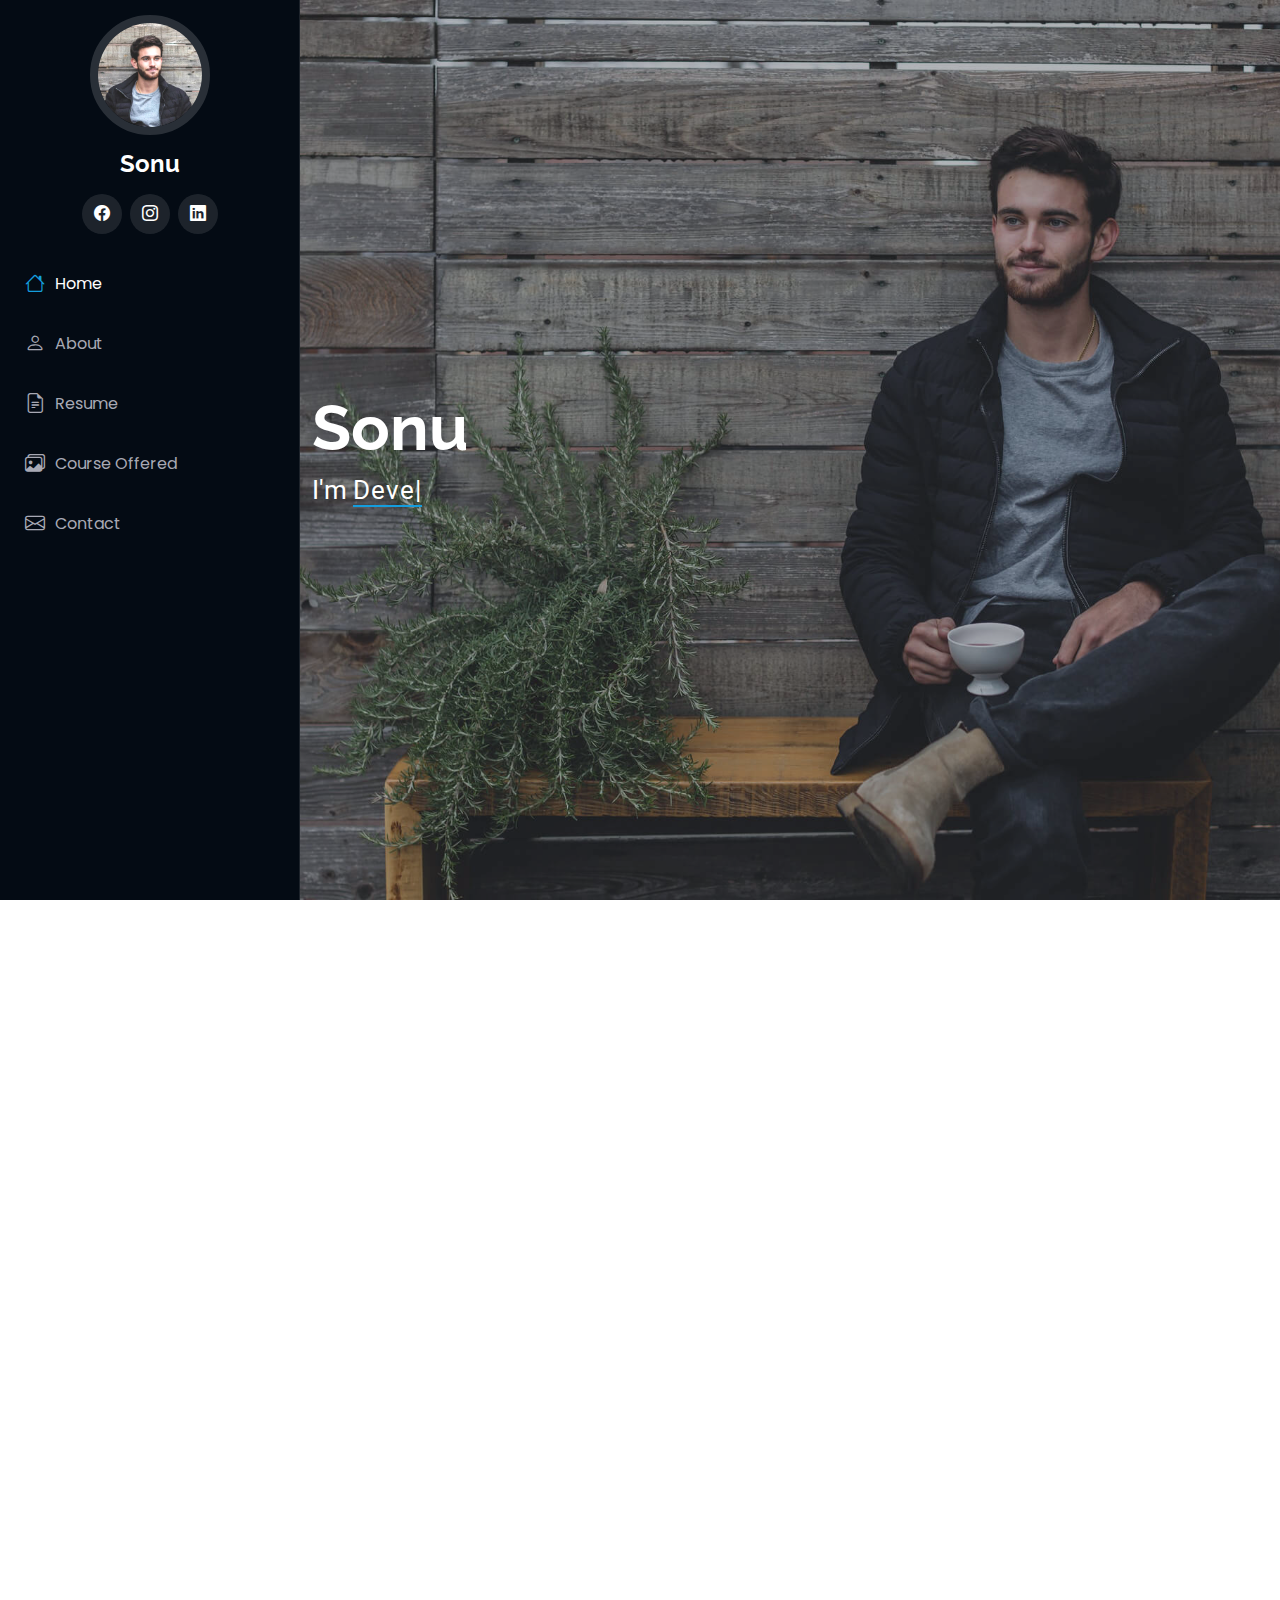
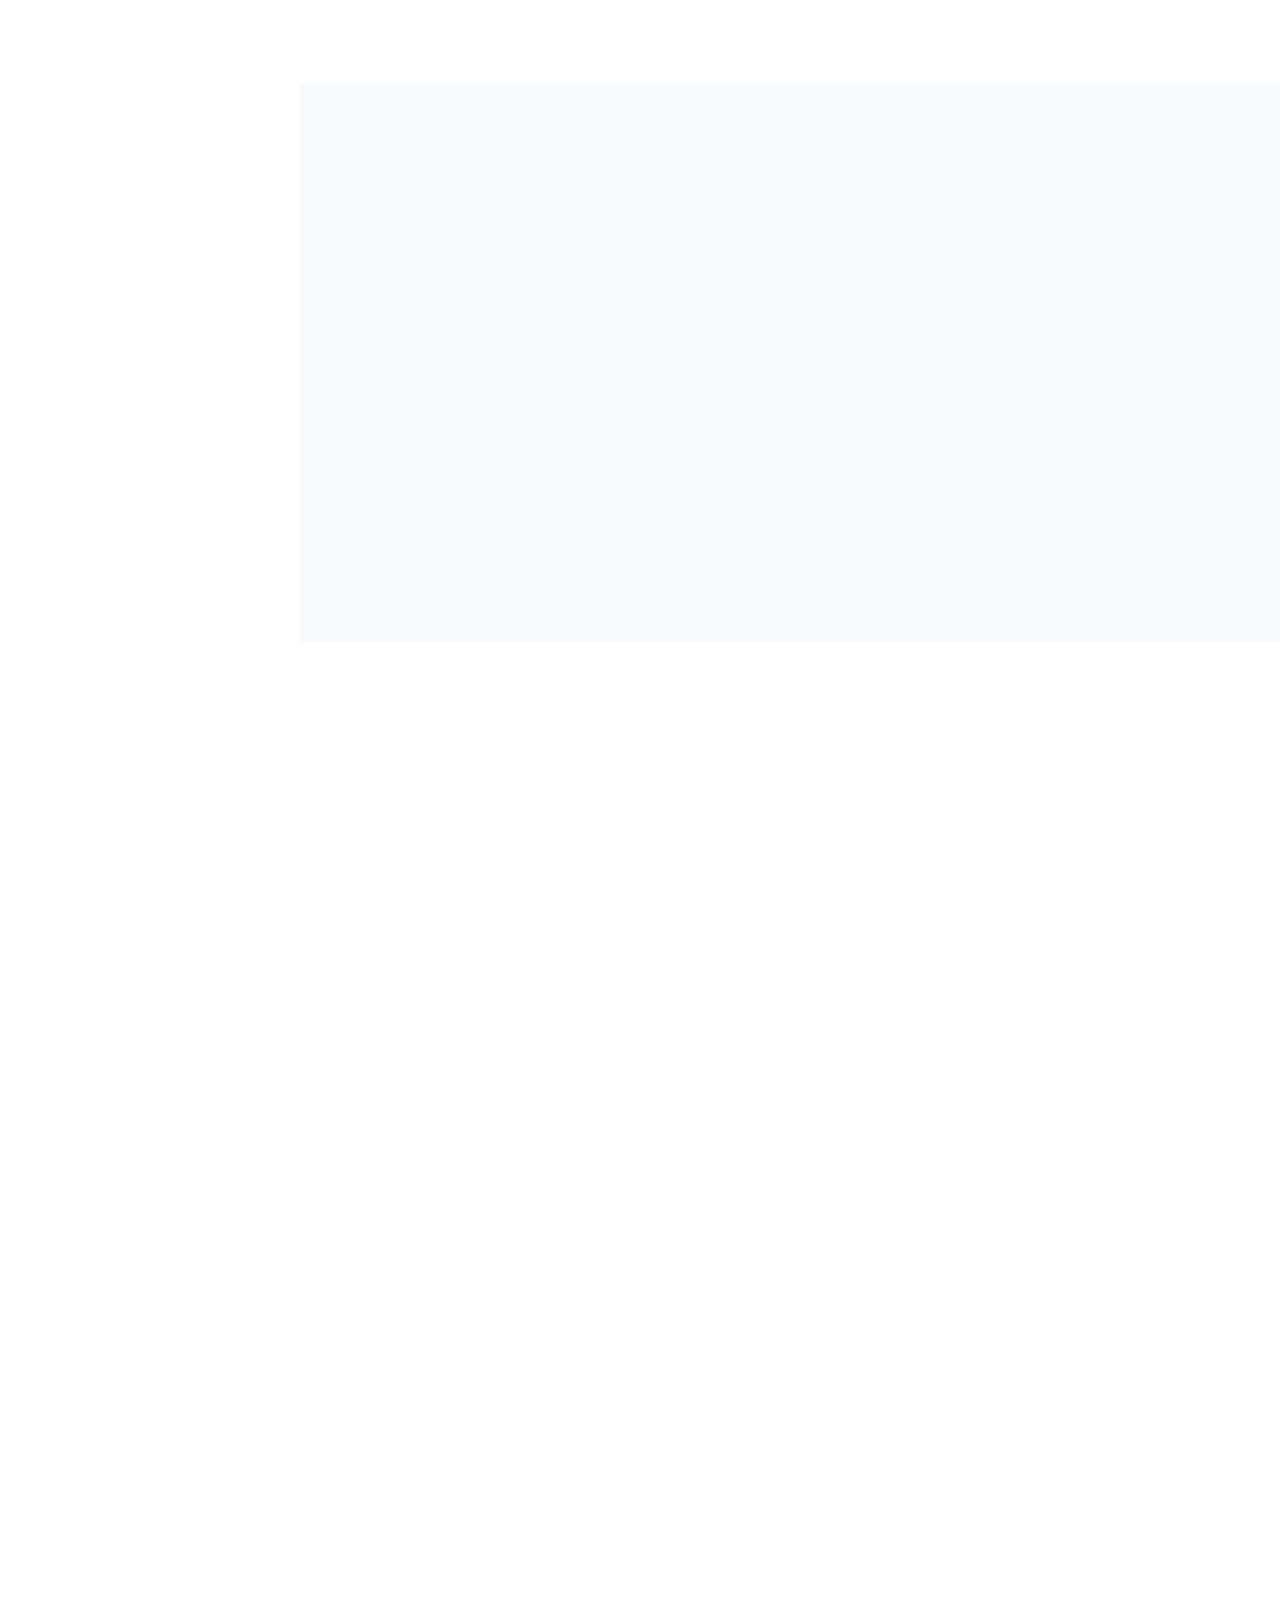
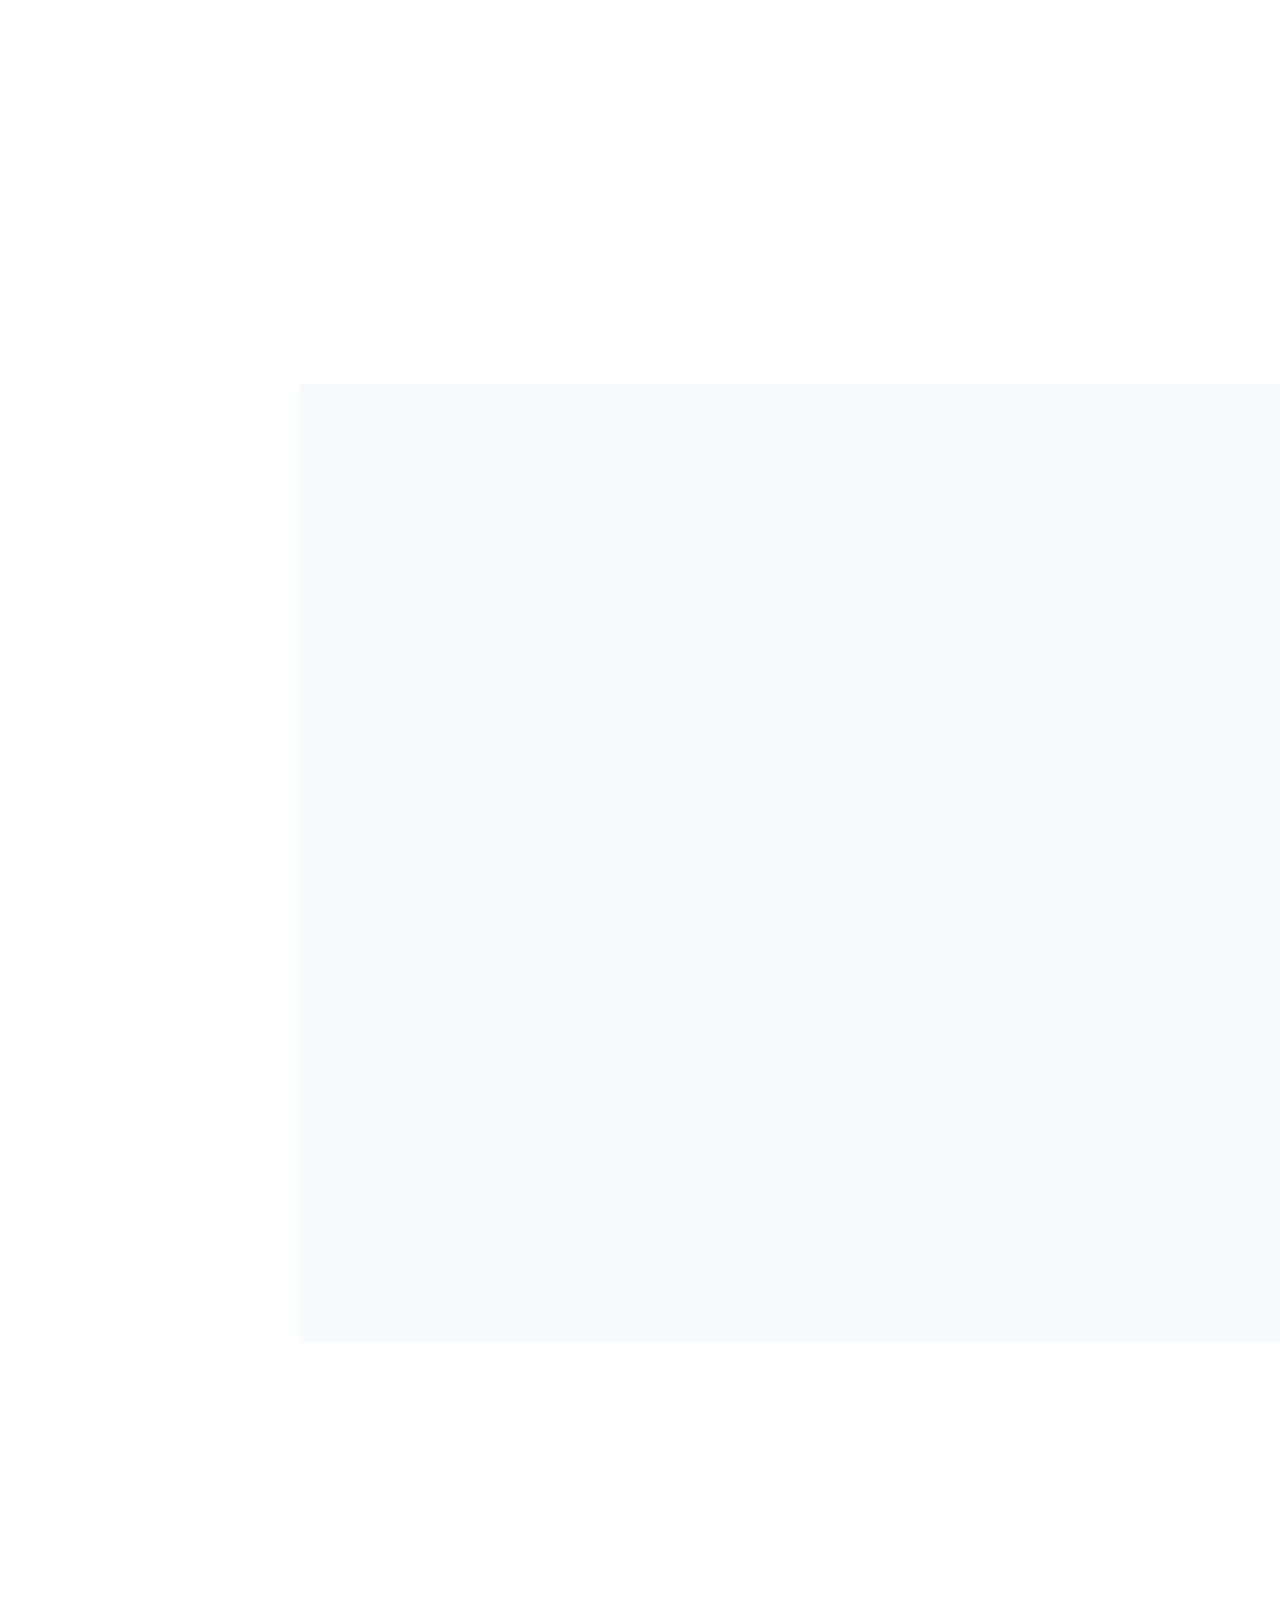
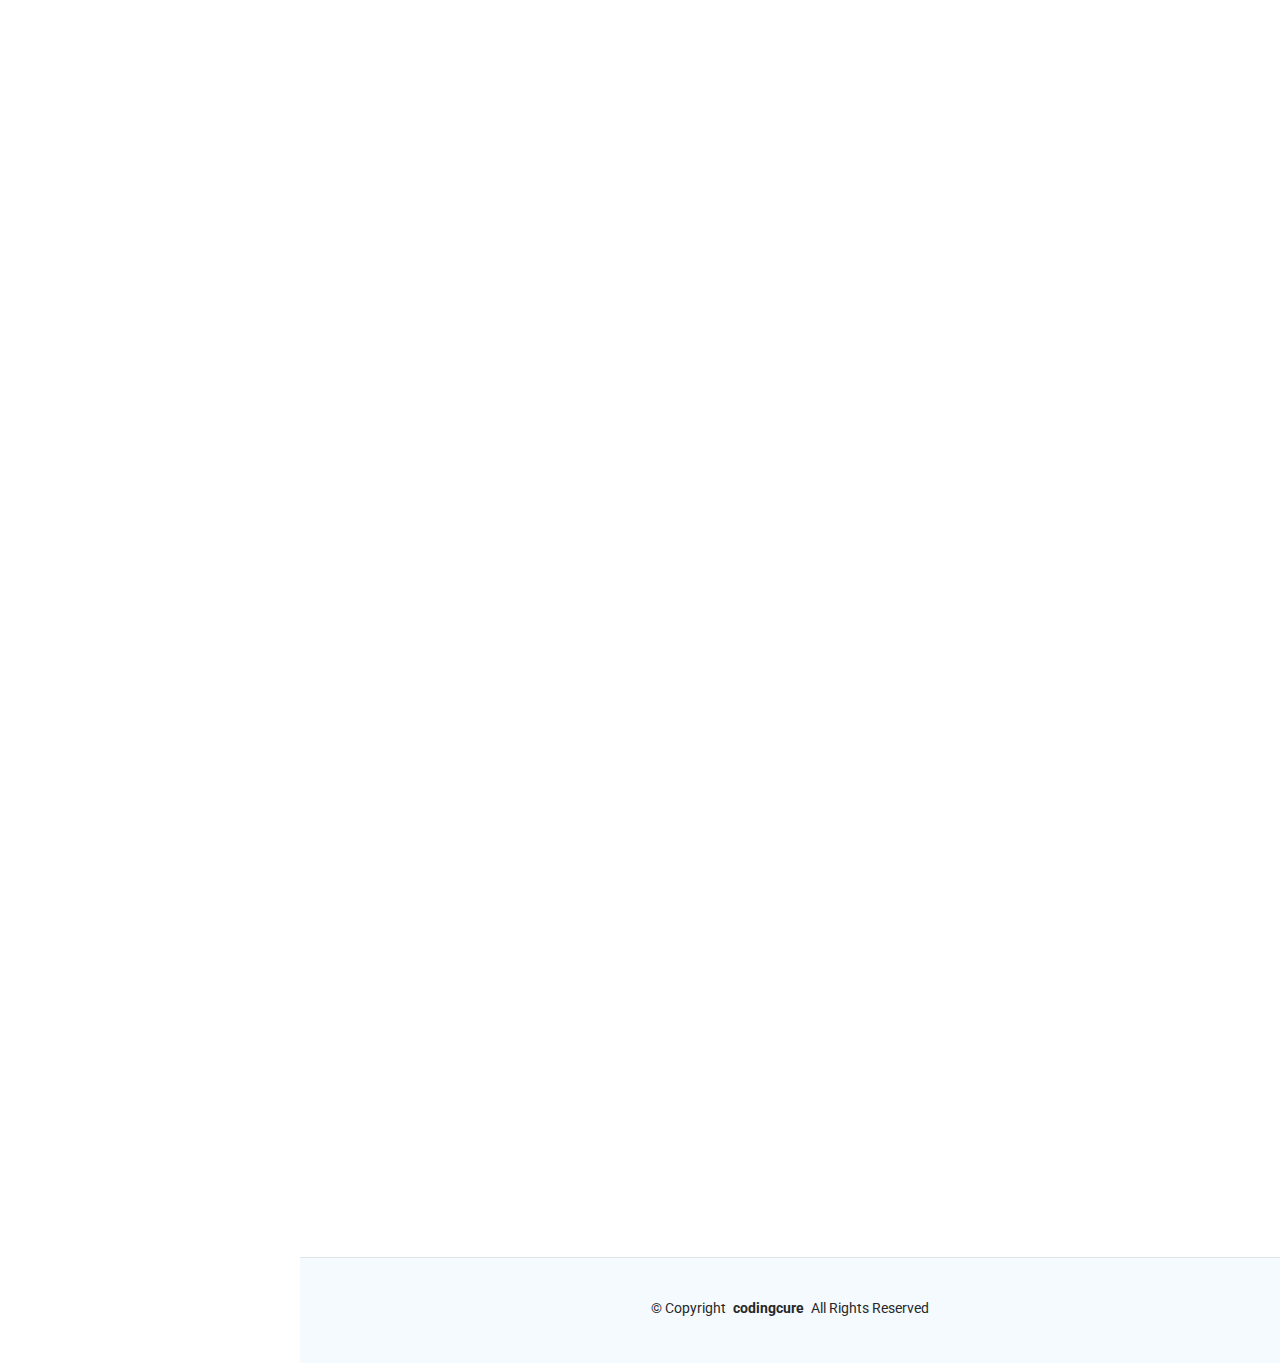
<file: iPortfolio/iPortfolio/index.html>
<!DOCTYPE html>
<html lang="en">

<head>
  <meta charset="utf-8">
  <meta content="width=device-width, initial-scale=1.0" name="viewport">
  <title>Index - iPortfolio Bootstrap Template</title>
  <meta content="" name="description">
  <meta content="" name="keywords">

  <!-- Favicons -->
  <link href="assets/img/favicon.png" rel="icon">
  <link href="assets/img/apple-touch-icon.png" rel="apple-touch-icon">

  <!-- Fonts -->
  <link href="https://fonts.googleapis.com" rel="preconnect">
  <link href="https://fonts.gstatic.com" rel="preconnect" crossorigin>
  <link href="https://fonts.googleapis.com/css2?family=Roboto:ital,wght@0,100;0,300;0,400;0,500;0,700;0,900;1,100;1,300;1,400;1,500;1,700;1,900&family=Poppins:ital,wght@0,100;0,200;0,300;0,400;0,500;0,600;0,700;0,800;0,900;1,100;1,200;1,300;1,400;1,500;1,600;1,700;1,800;1,900&family=Raleway:ital,wght@0,100;0,200;0,300;0,400;0,500;0,600;0,700;0,800;0,900;1,100;1,200;1,300;1,400;1,500;1,600;1,700;1,800;1,900&display=swap" rel="stylesheet">

  <!-- Vendor CSS Files -->
  <link href="assets/vendor/bootstrap/css/bootstrap.min.css" rel="stylesheet">
  <link href="assets/vendor/bootstrap-icons/bootstrap-icons.css" rel="stylesheet">
  <link href="assets/vendor/aos/aos.css" rel="stylesheet">
  <link href="assets/vendor/glightbox/css/glightbox.min.css" rel="stylesheet">
  <link href="assets/vendor/swiper/swiper-bundle.min.css" rel="stylesheet">

  <!-- Main CSS File -->
  <link href="assets/css/main.css" rel="stylesheet">

  <!-- =======================================================
  * Template Name: iPortfolio
  * Template URL: https://bootstrapmade.com/iportfolio-bootstrap-portfolio-websites-template/
  * Updated: Jun 29 2024 with Bootstrap v5.3.3
  * Author: BootstrapMade.com
  * License: https://bootstrapmade.com/license/
  ======================================================== -->
</head>

<body class="index-page">

  <header id="header" class="header dark-background d-flex flex-column">
    <i class="header-toggle d-xl-none bi bi-list"></i>

    <div class="profile-img">
      <img src="assets/img/my-profile-img.jpg" alt="" class="img-fluid rounded-circle">
    </div>

    <a href="index.html" class="logo d-flex align-items-center justify-content-center">
      <!-- Uncomment the line below if you also wish to use an image logo -->
      <!-- <img src="assets/img/logo.png" alt=""> -->
      <h1 class="sitename">Sonu</h1>
    </a>

    <div class="social-links text-center">
      <!-- <a href="#" class="twitter"><i class="bi bi-twitter-x"></i></a> -->
      <a href="#" class="facebook"><i class="bi bi-facebook"></i></a>
      <a href="#" class="instagram"><i class="bi bi-instagram"></i></a>
      <!-- <a href="#" class="google-plus"><i class="bi bi-skype"></i></a> -->
      <a href="#" class="linkedin"><i class="bi bi-linkedin"></i></a>
    </div>

    <nav id="navmenu" class="navmenu">
      <ul>
        <li><a href="#hero" class="active"><i class="bi bi-house navicon"></i>Home</a></li>
        <li><a href="#about"><i class="bi bi-person navicon"></i> About</a></li>
        <li><a href="#resume"><i class="bi bi-file-earmark-text navicon"></i> Resume</a></li>
        <li><a href="#portfolio"><i class="bi bi-images navicon"></i> Course Offered</a></li>
        <!-- <li><a href="#services"><i class="bi bi-hdd-stack navicon"></i> Services</a></li> -->
        <!-- <li class="dropdown"><a href="#"><i class="bi bi-menu-button navicon"></i> <span>Dropdown</span> <i class="bi bi-chevron-down toggle-dropdown"></i></a>
          <ul>
            <li><a href="#">Dropdown 1</a></li>
            <li class="dropdown"><a href="#"><span>Deep Dropdown</span> <i class="bi bi-chevron-down toggle-dropdown"></i></a>
              <ul>
                <li><a href="#">Deep Dropdown 1</a></li>
                <li><a href="#">Deep Dropdown 2</a></li>
                <li><a href="#">Deep Dropdown 3</a></li>
                <li><a href="#">Deep Dropdown 4</a></li>
                <li><a href="#">Deep Dropdown 5</a></li>
              </ul>
            </li> -->
            <!-- <li><a href="#">Dropdown 2</a></li>
            <li><a href="#">Dropdown 3</a></li>
            <li><a href="#">Dropdown 4</a></li> -->
          <!-- </ul> -->
        <!-- </li> --> 
        <li><a href="#contact"><i class="bi bi-envelope navicon"></i> Contact</a></li>
      </ul>
    </nav>

  </header>

  <main class="main">

    <!-- Hero Section -->
    <section id="hero" class="hero section dark-background">

      <img src="assets/img/hero-bg.jpg" alt="" data-aos="fade-in" class="">

      <div class="container" data-aos="fade-up" data-aos-delay="100">
        <h2>Sonu</h2>
        <p>I'm <span class="typed" data-typed-items="Developer, Instructor, Mentor, Freelancer">Designer</span><span class="typed-cursor typed-cursor--blink" aria-hidden="true"></span><span class="typed-cursor typed-cursor--blink" aria-hidden="true"></span></p>
      </div>

    </section><!-- /Hero Section -->

    <!-- About Section -->
    <section id="about" class="about section">

      <!-- Section Title -->
      <div class="container section-title" data-aos="fade-up">
        <h2>About</h2>
        <p>With 5 years of experience in the IT industry, A dedicated Java developer eager to share my expertise. I specialize in Java programming, data structures, HTML, CSS, Spring Boot, and REST APIs. My professional journey has equipped me with practical knowledge and real-world insights, allowing me to teach these subjects effectively. Whether you’re new to coding or looking to deepen your understanding, I’m committed to providing clear, hands-on instruction to help you succeed in the tech world.</p>
      </div><!-- End Section Title -->

      <div class="container" data-aos="fade-up" data-aos-delay="100">

        <div class="row gy-4 justify-content-center">
          <div class="col-lg-4">
            <img src="assets/img/my-profile-img.jpg" class="img-fluid" alt="">
          </div>
          <div class="col-lg-8 content">
            <h2>Java  &amp; Rest API Developer.</h2>
            <p class="fst-italic py-3">
              Currently working as a Senior Java Developer at Accenture with a diverse background that includes roles as a Data Engineer at Tavant Technologies 
              and a Junior Java Developer at Juniper Networks Pvt. Ltd. My experience spans across Java development, data engineering, and
              cutting-edge technologies, equipping me with a well-rounded perspective and expertise in the IT industry.
            </p>
            <div class="row">
              <div class="col-lg-6">
                <ul>
                  <li><i class="bi bi-chevron-right"></i> <strong>Birthday:</strong> <span>15 May 1995</span></li>
                  <!-- <li><i class="bi bi-chevron-right"></i> <strong>Website:</strong> <span>www.example.com</span></li> -->
                  <li><i class="bi bi-chevron-right"></i> <strong>Phone:</strong> <span>+91 7381632701</span></li>
                  <li><i class="bi bi-chevron-right"></i> <strong>City:</strong> <span>Bengaluru, India</span></li>
                </ul>
              </div>
              <div class="col-lg-6">
                <ul>
                  <li><i class="bi bi-chevron-right"></i> <strong>Age:</strong> <span>29</span></li>
                  <li><i class="bi bi-chevron-right"></i> <strong>Degree:</strong> <span>Master</span></li>
                  <li><i class="bi bi-chevron-right"></i> <strong>Email:</strong> <span>tech.sonu95@gmail.com</span></li>
                  <li><i class="bi bi-chevron-right"></i> <strong>Freelance:</strong> <span>Available</span></li>
                </ul>
              </div>
            </div>
            <p class="py-3">
              <!-- Officiis eligendi itaque labore et dolorum mollitia officiis optio vero. Quisquam sunt adipisci omnis et ut. Nulla accusantium dolor incidunt officia tempore. Et eius omnis.
              Cupiditate ut dicta maxime officiis quidem quia. Sed et consectetur qui quia repellendus itaque neque. -->
            </p>
          </div>
        </div>

      </div>

    </section><!-- /About Section -->


    <!-- Skills Section -->
    <section id="skills" class="skills section light-background">

      <!-- Section Title -->
      <div class="container section-title" data-aos="fade-up">
        <h2>Skills</h2>
      </div><!-- End Section Title -->

      <div class="container" data-aos="fade-up" data-aos-delay="100">

        <div class="row skills-content skills-animation">

          <div class="col-lg-6">

            <div class="progress">
              <span class="skill"><span>JAVA</span> <i class="val">100%</i></span>
              <div class="progress-bar-wrap">
                <div class="progress-bar" role="progressbar" aria-valuenow="100" aria-valuemin="0" aria-valuemax="100"></div>
              </div>
            </div><!-- End Skills Item -->

            <div class="progress">
              <span class="skill"><span>JDBC</span> <i class="val">100%</i></span>
              <div class="progress-bar-wrap">
                <div class="progress-bar" role="progressbar" aria-valuenow="100" aria-valuemin="0" aria-valuemax="100"></div>
              </div>
            </div><!-- End Skills Item -->

            <div class="progress">
              <span class="skill"><span>SPRING BOOT</span> <i class="val">80%</i></span>
              <div class="progress-bar-wrap">
                <div class="progress-bar" role="progressbar" aria-valuenow="80" aria-valuemin="0" aria-valuemax="100"></div>
              </div>
            </div><!-- End Skills Item -->

            <div class="progress">
              <span class="skill"><span>DATA STRUCTURE</span> <i class="val">75%</i></span>
              <div class="progress-bar-wrap">
                <div class="progress-bar" role="progressbar" aria-valuenow="75" aria-valuemin="0" aria-valuemax="100"></div>
              </div>
            </div><!-- End Skills Item -->

            <div class="progress">
              <span class="skill"><span>REACT JS</span> <i class="val">75%</i></span>
              <div class="progress-bar-wrap">
                <div class="progress-bar" role="progressbar" aria-valuenow="75" aria-valuemin="0" aria-valuemax="100"></div>
              </div>
            </div><!-- End Skills Item -->


          </div>

          <div class="col-lg-6">

            <div class="progress">
              <span class="skill"><span>REST API</span> <i class="val">80%</i></span>
              <div class="progress-bar-wrap">
                <div class="progress-bar" role="progressbar" aria-valuenow="80" aria-valuemin="0" aria-valuemax="100"></div>
              </div>
            </div><!-- End Skills Item -->

            <div class="progress">
              <span class="skill"><span>MICROSERVICES</span> <i class="val">90%</i></span>
              <div class="progress-bar-wrap">
                <div class="progress-bar" role="progressbar" aria-valuenow="90" aria-valuemin="0" aria-valuemax="100"></div>
              </div>
            </div><!-- End Skills Item -->

            <div class="progress">
              <span class="skill"><span>HTML</span> <i class="val">100%</i></span>
              <div class="progress-bar-wrap">
                <div class="progress-bar" role="progressbar" aria-valuenow="100" aria-valuemin="0" aria-valuemax="100"></div>
              </div>
            </div><!-- End Skills Item -->
          
            <div class="progress">
              <span class="skill"><span>CSS</span> <i class="val">80%</i></span>
              <div class="progress-bar-wrap">
                <div class="progress-bar" role="progressbar" aria-valuenow="80" aria-valuemin="0" aria-valuemax="100"></div>
              </div>
            </div>
            <div class="progress">
              <span class="skill"><span>JAVASCRIPT</span> <i class="val">75%</i></span>
              <div class="progress-bar-wrap">
                <div class="progress-bar" role="progressbar" aria-valuenow="75" aria-valuemin="0" aria-valuemax="100"></div>
              </div>
            </div>

          </div>

        </div>

      </div>

    </section><!-- /Skills Section -->

    <!-- Resume Section -->
    <section id="resume" class="resume section">

      <!-- Section Title -->
      <div class="container section-title" data-aos="fade-up">
        <h2>Resume</h2>
        <p>To work with an organisation which will provide an opportunity to explore my skills, creativity and upgrade my knowledge at each stage, for the development of the organization</p>
      </div><!-- End Section Title -->

      <div class="container">

        <div class="row">

          <div class="col-lg-6" data-aos="fade-up" data-aos-delay="100">
            <h3 class="resume-title">Sumary</h3>

            <div class="resume-item pb-0">
              <h4>Sonu</h4>
              <p><em>With 5 years of experience in developing and maintaining applications, I am a skilled Java Spring Boot developer.</em></p>
              <ul>
                <li>Bengaluru, India</li>
                <li>7381632701</li>
                <li>tech.sonu95@gmail.com</li>
              </ul>
            </div><!-- Edn Resume Item -->

            <h3 class="resume-title">Education</h3>
            <div class="resume-item">
              <h4>Master of Computer Application</h4>
              <h5>2015 - 2018</h5>
              <p><em>North Orissa University, Baripada</em></p>
            </div><!-- Edn Resume Item -->

            <div class="resume-item">
              <h4>Bachelor of Science (Physics)</h4>
              <h5>2012 - 2015</h5>
              <p><em>N.M College, Balasore</em></p>
              <p>Fakir Mohan University</p>
            </div><!-- Edn Resume Item -->

          </div>

          <div class="col-lg-6" data-aos="fade-up" data-aos-delay="200">
            <h3 class="resume-title">Professional Experience</h3>
            <div class="resume-item">
              <h4>Packaged App Development Senior Analyst</h4>
              <h5>Accenture Solutions Pvt Ltd (2023 - Present)</h5>
              <p><em>Bengaluru, India</em></p>
              <ul>
                <li>Designing and Developing Applications:</li>
                <li>Maintaining and Enhancing Existing Systems</li>
                <li>API Development and Integration</li>
                <li>Database Management</li>
                <li>Testing and Quality Assurance</li>
                <li>Collaboration and Code Reviews</li>

              </ul>
            </div><!-- Edn Resume Item -->

            <div class="resume-item">
              <h4>Software Engineer</h4>
              <h5>Tavant Technologies (2022 - 2023)</h5>
              <p><em>Bengaluru, India</em></p>
              <ul>
                <li>Implemented spark code</li>
                <li>Involved in all phases of the SDLC including analysis, design, development, testing and deployment of the application into EMR cluster</li>
                <li>Interacting the business teams to understand the business problems and design big data platform solutions</li>
              </ul>
            </div><!-- Edn Resume Item -->

            <div class="resume-item">
              <h4>Software Engineer Trainee</h4>
              <h5>Juniper Networks (2020 - 2022)</h5>
              <p><em>Bengaluru, India</em></p>
              <ul>
                <li>Application Development:</li>
                <li>Help identify and fix bugs or issues in existing applications</li>
                <li>Write and execute unit tests to ensure code functionality and quality</li>
                <li>Document code and maintain technical documentation as per team standards</li>
              </ul>
            </div><!-- Edn Resume Item -->

          </div>

        </div>

      </div>

    </section><!-- /Resume Section -->

    <!-- Portfolio Section -->
    <section id="portfolio" class="portfolio section light-background">

      <!-- Section Title -->
      <div class="container section-title" data-aos="fade-up">
        <!-- <h2>Portfolio</h2> -->
        <h2>Course Offered</h2>
        <p>Explore a range of meticulously designed courses tailored to elevate your skills in Java development and Spring Boot. Our offerings are crafted to cater to various learning needs, whether you're just starting out or looking to deepen your expertise. Each course combines theoretical knowledge with practical application, ensuring a comprehensive learning experience.</p>
      </div><!-- End Section Title -->

      <div class="container">

        <div class="isotope-layout" data-default-filter="*" data-layout="masonry" data-sort="original-order">

          <ul class="portfolio-filters isotope-filters" data-aos="fade-up" data-aos-delay="100">
            <li data-filter="*" class="filter-active">All</li>
            <li data-filter=".filter-java">Java</li>
            <li data-filter=".filter-springboot">SpringBoot</li>
            <li data-filter=".filter-restapi">Rest API</li>
            <li data-filter=".filter-datastrusture">Data Structure</li>
            <li data-filter=".filter-html">HTML</li>
            <li data-filter=".filter-css">CSS</li>
            <li data-filter=".filter-react">React Js</li>
          </ul><!-- End Portfolio Filters -->

          <div class="row gy-4 isotope-container" data-aos="fade-up" data-aos-delay="200">

            <div class="col-lg-4 col-md-6 portfolio-item isotope-item filter-java">
              <div class="portfolio-content h-100">
                <img src="assets/img/portfolio/java.png" class="img-fluid" alt="">
                <div class="portfolio-info">
                  <p>Used Java to build powerful and scalable applications with its robust object-oriented capabilities.</p>
                  <a href="assets/img/portfolio/java.png" title="Java" data-gallery="portfolio-gallery-app" class="glightbox preview-link"><i class="bi bi-zoom-in"></i></a>
                  <a href="java.html" title="More Details" class="details-link"><i class="bi bi-link-45deg"></i></a>
                </div>
              </div>
            </div><!-- End Portfolio Item -->

            <div class="col-lg-4 col-md-6 portfolio-item isotope-item filter-springboot">
              <div class="portfolio-content h-100">
                <img src="assets/img/portfolio/springboot.png" class="img-fluid" alt="">
                <div class="portfolio-info">
                  <p>Leverage Spring Boot to develop efficient and production-ready applications quickly.</p>
                  <a href="assets/img/portfolio/springboot.png" title="Spring Boot" data-gallery="portfolio-gallery-product" class="glightbox preview-link"><i class="bi bi-zoom-in"></i></a>
                  <!-- <a href="portfolio-details.html" title="More Details" class="details-link"><i class="bi bi-link-45deg"></i></a> -->
                </div>
              </div>
            </div><!-- End Portfolio Item -->

            <div class="col-lg-4 col-md-6 portfolio-item isotope-item filter-restapi">
              <div class="portfolio-content h-100">
                <img src="assets/img/portfolio/restapi.jpg" class="img-fluid" alt="">
                <div class="portfolio-info">
                  <p>Create REST APIs to enable smooth and scalable data exchange between systems</p>
                  <a href="assets/img/portfolio/restapi.jpg" title="Rest API" data-gallery="portfolio-gallery-branding" class="glightbox preview-link"><i class="bi bi-zoom-in"></i></a>
                  <!-- <a href="portfolio-details.html" title="More Details" class="details-link"><i class="bi bi-link-45deg"></i></a> -->
                </div>
              </div>
            </div><!-- End Portfolio Item -->

            <div class="col-lg-4 col-md-6 portfolio-item isotope-item filter-datastrusture">
              <div class="portfolio-content h-100">
                <img src="assets/img/portfolio/datastructurejpg.jpg" class="img-fluid" alt="">
                <div class="portfolio-info">
                  <p>Utilize data structures to efficiently manage and process data in applications</p>
                  <a href="assets/img/portfolio/datastructurejpg.jpg" title="DS" data-gallery="portfolio-gallery-book" class="glightbox preview-link"><i class="bi bi-zoom-in"></i></a>
                  <!-- <a href="portfolio-details.html" title="More Details" class="details-link"><i class="bi bi-link-45deg"></i></a> -->
                </div>
              </div>
            </div><!-- End Portfolio Item -->


            <div class="col-lg-4 col-md-6 portfolio-item isotope-item filter-html">
              <div class="portfolio-content h-100">
                <img src="assets/img/portfolio/html.jpg" class="img-fluid" alt="">
                <div class="portfolio-info">
                  <p>Use HTML to structure and organize web content effectively</p>
                  <a href="assets/img/portfolio/html.jpg" title="Html" data-gallery="portfolio-gallery-app" class="glightbox preview-link"><i class="bi bi-zoom-in"></i></a>
                  <!-- <a href="portfolio-details.html" title="More Details" class="details-link"><i class="bi bi-link-45deg"></i></a> -->
                </div>
              </div>
            </div><!-- End Portfolio Item -->

            <div class="col-lg-4 col-md-6 portfolio-item isotope-item filter-css">
              <div class="portfolio-content h-100">
                <img src="assets/img/portfolio/css.png" class="img-fluid" alt="">
                <div class="portfolio-info">
                  <p>Apply CSS to style web pages and create visually appealing layouts.</p>
                  <a href="assets/img/portfolio/css.png" title="CSS" data-gallery="portfolio-gallery-app" class="glightbox preview-link"><i class="bi bi-zoom-in"></i></a>
                  <!-- <a href="portfolio-details.html" title="More Details" class="details-link"><i class="bi bi-link-45deg"></i></a> -->
                </div>
              </div>
            </div><!-- End Portfolio Item -->

            <div class="col-lg-4 col-md-6 portfolio-item isotope-item filter-react">
              <div class="portfolio-content h-100">
                <img src="assets/img/portfolio/react.jpg" class="img-fluid" alt="">
                <div class="portfolio-info">
                  <p>React JS is a JavaScript library used to build user interfaces</p>
                  <a href="assets/img/portfolio/react.jpg" title="React" data-gallery="portfolio-gallery-app" class="glightbox preview-link"><i class="bi bi-zoom-in"></i></a>
                  <!-- <a href="portfolio-details.html" title="More Details" class="details-link"><i class="bi bi-link-45deg"></i></a> -->
                </div>
              </div>
            </div><!-- End Portfolio Item -->

          </div><!-- End Portfolio Container -->

        </div>

      </div>

    </section><!-- /Portfolio Section -->

    <!-- Services Section -->
    <section id="services" class="services section">

      <!-- Section Title -->
      <div class="container section-title" data-aos="fade-up">
        <h2>Services</h2>
        <p>Leverage our expertise in Java and Spring Boot to transform your ideas into high-quality applications. From custom software development and API integration to ongoing maintenance and expert consulting, we deliver tailored solutions to meet your unique business needs.</p>
      </div><!-- End Section Title -->

      <div class="container">

        <div class="row gy-4">

          <div class="col-lg-4 col-md-6 service-item d-flex" data-aos="fade-up" data-aos-delay="100">
            <div class="icon flex-shrink-0"><i class="bi bi-briefcase"></i></div>
            <div>
              <h4 class="title"><a href="service-details.html" class="stretched-link">Expertise</a></h4>
              <p class="description">Extensive experience in Java and Spring Boot, with a proven track record of delivering high-quality solutions.</p>
            </div>
          </div>
          <!-- End Service Item -->

          <div class="col-lg-4 col-md-6 service-item d-flex" data-aos="fade-up" data-aos-delay="200">
            <div class="icon flex-shrink-0"><i class="bi bi-card-checklist"></i></div>
            <div>
              <h4 class="title"><a href="service-details.html" class="stretched-link">Customization</a></h4>
              <p class="description">Tailored services to meet your specific needs and objectives.</p>
            </div>
          </div><!-- End Service Item -->

          <div class="col-lg-4 col-md-6 service-item d-flex" data-aos="fade-up" data-aos-delay="300">
            <div class="icon flex-shrink-0"><i class="bi bi-bar-chart"></i></div>
            <div>
              <h4 class="title"><a href="service-details.html" class="stretched-link">Support</a></h4>
              <p class="description">Dedicated support and maintenance to keep your applications running smoothly.</p>
            </div>
          </div><!-- End Service Item -->

          <div class="col-lg-4 col-md-6 service-item d-flex" data-aos="fade-up" data-aos-delay="400">
            <div class="icon flex-shrink-0"><i class="bi bi-binoculars"></i></div>
            <div>
              <h4 class="title"><a href="service-details.html" class="stretched-link">Continuous Learning</a></h4>
              <p class="description">Commitment to staying updated with the latest technologies and best practices.</p>
            </div>
          </div><!-- End Service Item -->

        </div>

      </div>

    </section><!-- /Services Section -->

    <!-- Contact Section -->
    <section id="contact" class="contact section">

      <!-- Section Title -->
      <div class="container section-title" data-aos="fade-up">
        <h2>Contact</h2>
      </div><!-- End Section Title -->

      <div class="container" data-aos="fade-up" data-aos-delay="100">

        <div class="row gy-4">

          <div class="col-lg-5">

            <div class="info-wrap">
              <div class="info-item d-flex" data-aos="fade-up" data-aos-delay="200">
                <i class="bi bi-geo-alt flex-shrink-0"></i>
                <div>
                  <h3>Address</h3>
                  <p>Balasore, Odisha, India</p>
                </div>
              </div><!-- End Info Item -->

              <div class="info-item d-flex" data-aos="fade-up" data-aos-delay="300">
                <i class="bi bi-telephone flex-shrink-0"></i>
                <div>
                  <h3>Call Us</h3>
                  <p>+91 7381632701</p>
                </div>
              </div><!-- End Info Item -->

              <div class="info-item d-flex" data-aos="fade-up" data-aos-delay="400">
                <i class="bi bi-envelope flex-shrink-0"></i>
                <div>
                  <h3>Email Us</h3>
                  <p>tech.sonu95@gmail.com</p>
                </div>
              </div><!-- End Info Item -->
              <iframe src="https://www.google.com/maps/embed?pb=!1m18!1m12!1m3!1d7470.125121102334!2d87.01924135587383!3d21.614687689663906!2m3!1f0!2f0!3f0!3m2!1i1024!2i768!4f13.1!3m3!1m2!1s0x3a1cf05fe921f9dd%3A0x73ddd97e2ec5587e!2sBaba%20Tarekeswara%20Mandir!5e0!3m2!1sen!2sin!4v1725113378477!5m2!1sen!2sin" width="300" height="300" style="border:0;" allowfullscreen="" loading="lazy" referrerpolicy="no-referrer-when-downgrade"></iframe>
            </div>
          </div>

          <div class="col-lg-7">
            <form action="forms/contact.php" method="post" class="php-email-form" data-aos="fade-up" data-aos-delay="200">
              <div class="row gy-4">

                <div class="col-md-6">
                  <label for="name-field" class="pb-2">Your Name</label>
                  <input type="text" name="name" id="name-field" class="form-control" required="">
                </div>

                <div class="col-md-6">
                  <label for="email-field" class="pb-2">Your Email</label>
                  <input type="email" class="form-control" name="email" id="email-field" required="">
                </div>

                <div class="col-md-12">
                  <label for="subject-field" class="pb-2">Subject</label>
                  <input type="text" class="form-control" name="subject" id="subject-field" required="">
                </div>

                <div class="col-md-12">
                  <label for="message-field" class="pb-2">Message</label>
                  <textarea class="form-control" name="message" rows="10" id="message-field" required=""></textarea>
                </div>

                <div class="col-md-12 text-center">
                  <div class="loading">Loading</div>
                  <div class="error-message"></div>
                  <div class="sent-message">Your message has been sent. Thank you!</div>

                  <button type="submit" id="realButton">Send Message</button>
                </div>

              </div>
            </form>
          </div><!-- End Contact Form -->

        </div>

      </div>

    </section><!-- /Contact Section -->

  </main>

  <footer id="footer" class="footer position-relative light-background">

    <div class="container">
      <div class="copyright text-center ">
        <p>© <span>Copyright</span> <strong class="px-1 sitename">codingcure</strong> <span>All Rights Reserved</span></p>
      </div>
      <div class="credits">
        <!-- All the links in the footer should remain intact. -->
        <!-- You can delete the links only if you've purchased the pro version. -->
        <!-- Licensing information: https://bootstrapmade.com/license/ -->
        <!-- Purchase the pro version with working PHP/AJAX contact form: [buy-url] -->
        
      </div>
    </div>

  </footer>

  <!-- Scroll Top -->
  <a href="#" id="scroll-top" class="scroll-top d-flex align-items-center justify-content-center"><i class="bi bi-arrow-up-short"></i></a>

  <!-- Preloader -->
  <div id="preloader"></div>

  <!-- Vendor JS Files -->
  <script src="assets/vendor/bootstrap/js/bootstrap.bundle.min.js"></script>
  <script src="assets/vendor/php-email-form/validate.js"></script>
  <script src="assets/vendor/aos/aos.js"></script>
  <script src="assets/vendor/typed.js/typed.umd.js"></script>
  <script src="assets/vendor/purecounter/purecounter_vanilla.js"></script>
  <script src="assets/vendor/waypoints/noframework.waypoints.js"></script>
  <script src="assets/vendor/glightbox/js/glightbox.min.js"></script>
  <script src="assets/vendor/imagesloaded/imagesloaded.pkgd.min.js"></script>
  <script src="assets/vendor/isotope-layout/isotope.pkgd.min.js"></script>
  <script src="assets/vendor/swiper/swiper-bundle.min.js"></script>

  <!-- Main JS File -->
  <script src="assets/js/main.js"></script>

</body>
<script>
  document.getElementById('realButton').addEventListener('click', function() {
    alert('Please send us email manually. This form is not currently handled. Work is in progress!');
    
    // Optionally, disable the button after click
    document.getElementById('realButton').disabled = true;
  });
</script>

</html>
</file>
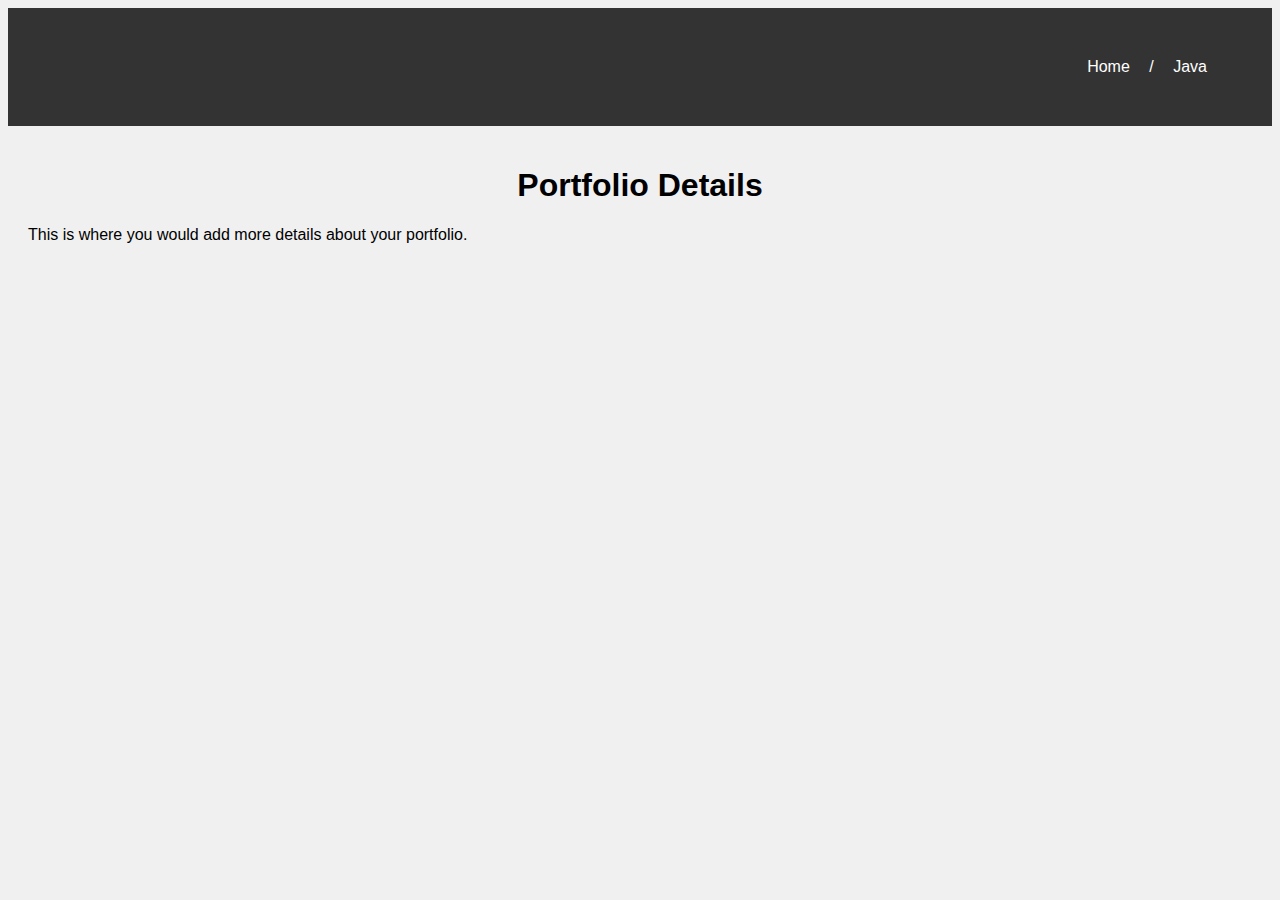
<file: iPortfolio/iPortfolio/css.html>
<!DOCTYPE html>
<html>
<head>
  <title>Portfolio Details</title>
<link rel="stylesheet" href="./course.css" />
</head>
<body>
  <nav>
    <ul>
      <li><a href="#">Home</a></li>
      <li>/</li>
      <li><a href="#">Java</a></li>
    </ul>
  </nav>

  <main>
    <h1>Portfolio Details</h1>
    <p>This is where you would add more details about your portfolio.</p>
  </main>
</body>
</html>
</file>
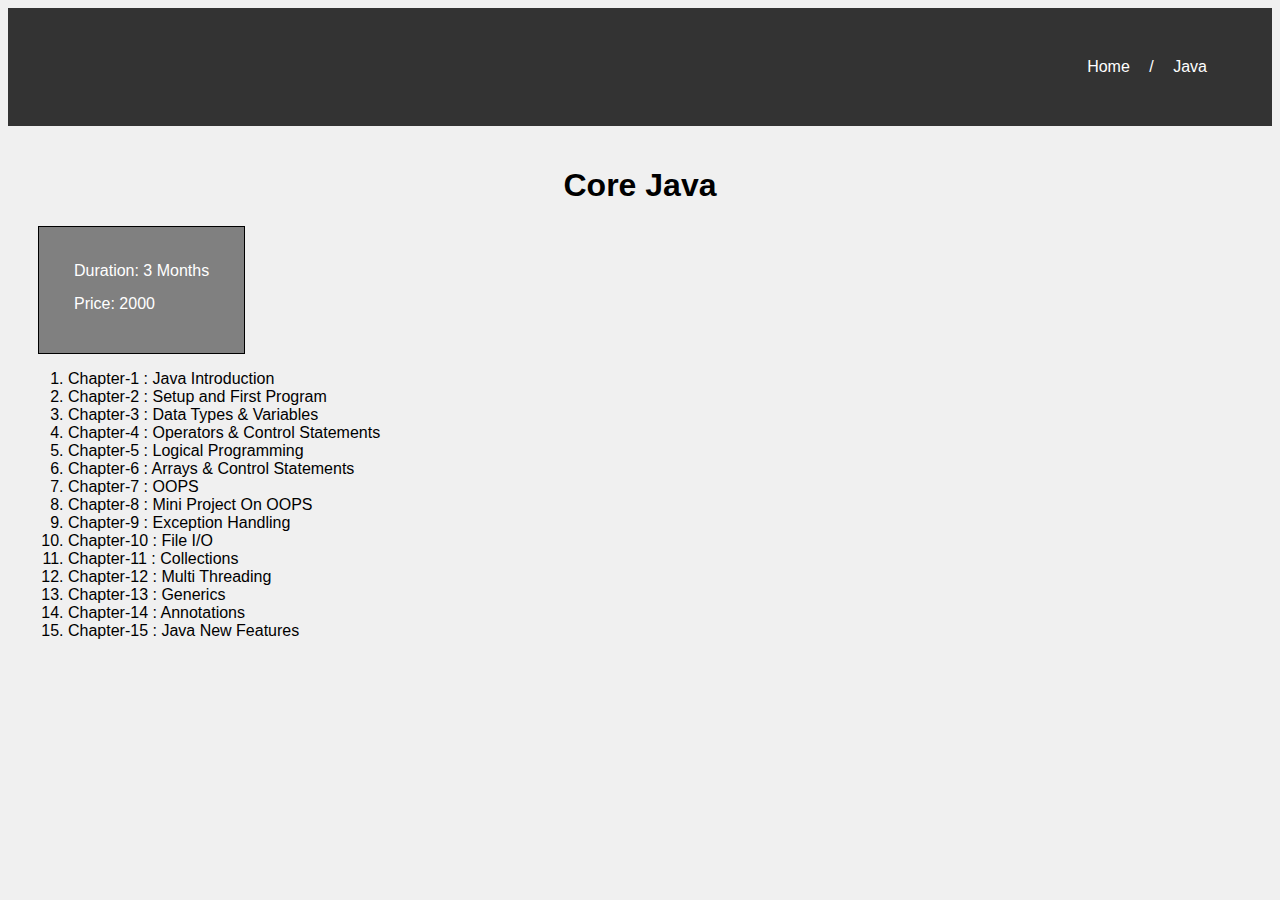
<file: iPortfolio/iPortfolio/java.html>
<!DOCTYPE html>
<html>
<head>
  <title>Portfolio Details</title>
<link rel="stylesheet" href="./course.css" />
</head>
<body>
  <nav>
    <ul>
      <li><a href="./index.html">Home</a></li>
      <li>/</li>
      <li><a href="#">Java</a></li>
    </ul>
  </nav>

  <main>
    <h1>Core Java</h1>
    <div class="duration">
        <ul>
            <li>Duration: 3 Months</li>
            <li>Price: 2000</li>
        </ul>
    </div>
    <p>
        <ol>
            <li>Chapter-1 : Java Introduction</li>
            <li>Chapter-2 : Setup and First Program</li>
            <li>Chapter-3 : Data Types & Variables</li>
            <li>Chapter-4 : Operators & Control Statements</li>
            <li>Chapter-5 : Logical Programming</li>
            <li>Chapter-6 : Arrays & Control Statements</li>
            <li>Chapter-7 : OOPS</li>
            <li>Chapter-8 : Mini Project On OOPS</li>
            <li>Chapter-9 : Exception Handling</li>
            <li>Chapter-10 : File I/O</li>
            <li>Chapter-11 : Collections</li>
            <li>Chapter-12 : Multi Threading</li>
            <li>Chapter-13 : Generics</li>
            <li>Chapter-14 : Annotations</li>
            <li>Chapter-15 : Java New Features</li>
        </ol>
    </p>
  </main>
</body>
</html>
</file>
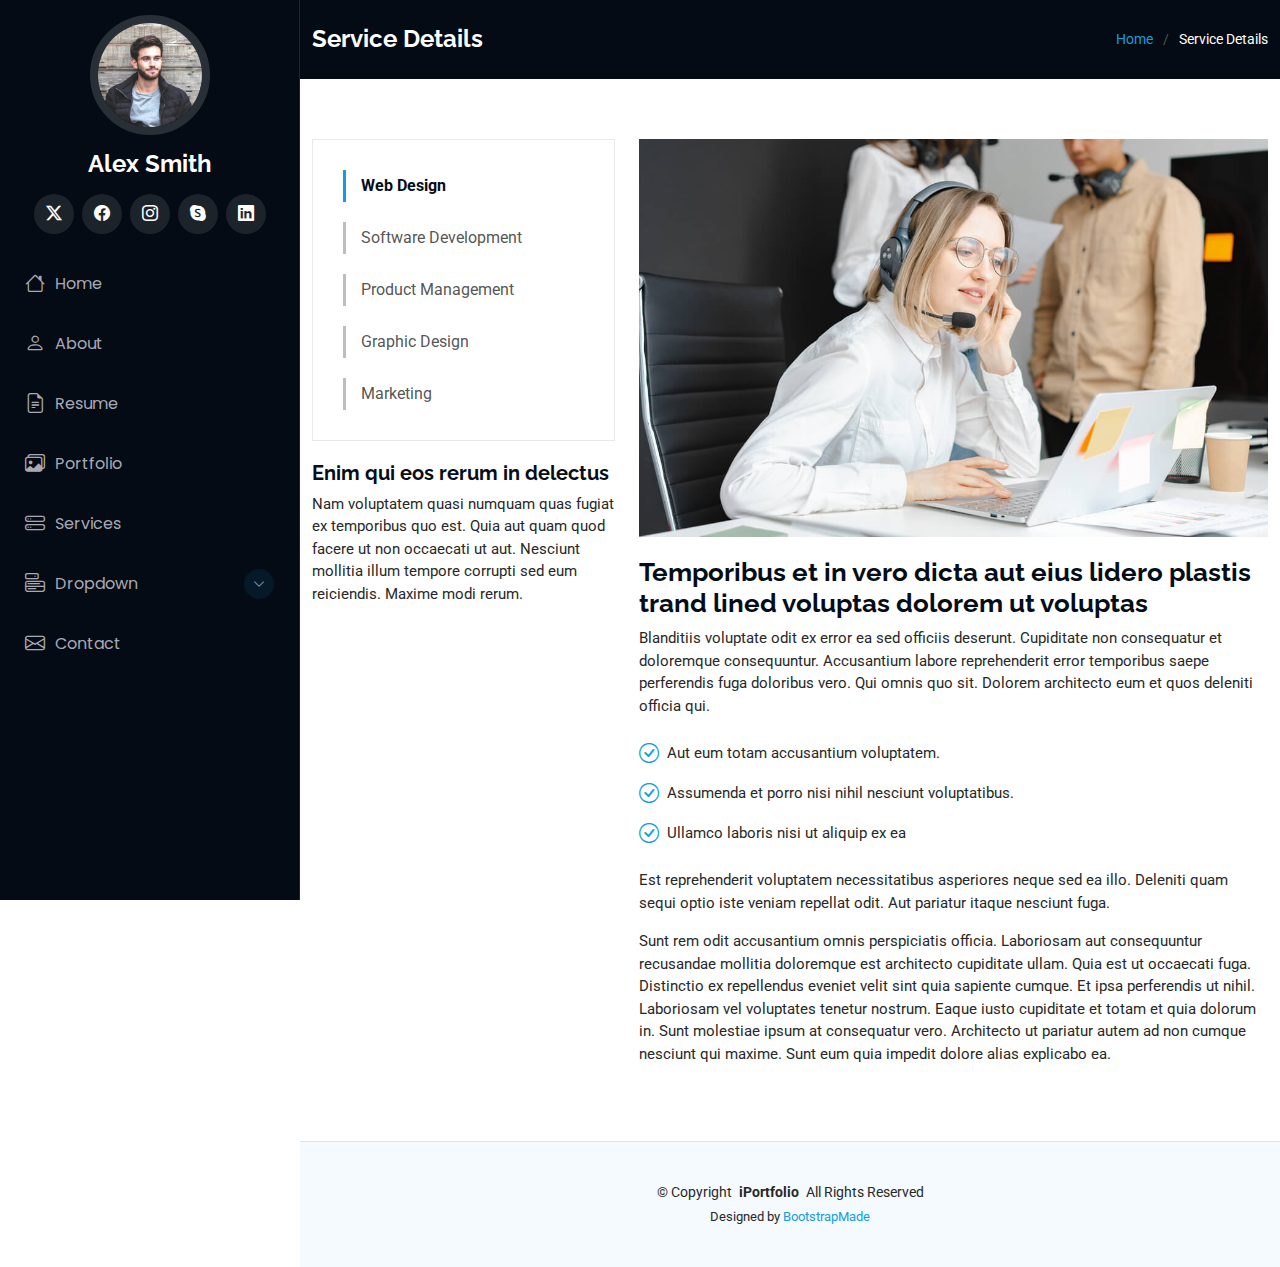
<file: iPortfolio/iPortfolio/service-details.html>
<!DOCTYPE html>
<html lang="en">

<head>
  <meta charset="utf-8">
  <meta content="width=device-width, initial-scale=1.0" name="viewport">
  <title>Service Details - iPortfolio Bootstrap Template</title>
  <meta content="" name="description">
  <meta content="" name="keywords">

  <!-- Favicons -->
  <link href="assets/img/favicon.png" rel="icon">
  <link href="assets/img/apple-touch-icon.png" rel="apple-touch-icon">

  <!-- Fonts -->
  <link href="https://fonts.googleapis.com" rel="preconnect">
  <link href="https://fonts.gstatic.com" rel="preconnect" crossorigin>
  <link href="https://fonts.googleapis.com/css2?family=Roboto:ital,wght@0,100;0,300;0,400;0,500;0,700;0,900;1,100;1,300;1,400;1,500;1,700;1,900&family=Poppins:ital,wght@0,100;0,200;0,300;0,400;0,500;0,600;0,700;0,800;0,900;1,100;1,200;1,300;1,400;1,500;1,600;1,700;1,800;1,900&family=Raleway:ital,wght@0,100;0,200;0,300;0,400;0,500;0,600;0,700;0,800;0,900;1,100;1,200;1,300;1,400;1,500;1,600;1,700;1,800;1,900&display=swap" rel="stylesheet">

  <!-- Vendor CSS Files -->
  <link href="assets/vendor/bootstrap/css/bootstrap.min.css" rel="stylesheet">
  <link href="assets/vendor/bootstrap-icons/bootstrap-icons.css" rel="stylesheet">
  <link href="assets/vendor/aos/aos.css" rel="stylesheet">
  <link href="assets/vendor/glightbox/css/glightbox.min.css" rel="stylesheet">
  <link href="assets/vendor/swiper/swiper-bundle.min.css" rel="stylesheet">

  <!-- Main CSS File -->
  <link href="assets/css/main.css" rel="stylesheet">

  <!-- =======================================================
  * Template Name: iPortfolio
  * Template URL: https://bootstrapmade.com/iportfolio-bootstrap-portfolio-websites-template/
  * Updated: Jun 29 2024 with Bootstrap v5.3.3
  * Author: BootstrapMade.com
  * License: https://bootstrapmade.com/license/
  ======================================================== -->
</head>

<body class="service-details-page">

  <header id="header" class="header dark-background d-flex flex-column">
    <i class="header-toggle d-xl-none bi bi-list"></i>

    <div class="profile-img">
      <img src="assets/img/my-profile-img.jpg" alt="" class="img-fluid rounded-circle">
    </div>

    <a href="index.html" class="logo d-flex align-items-center justify-content-center">
      <!-- Uncomment the line below if you also wish to use an image logo -->
      <!-- <img src="assets/img/logo.png" alt=""> -->
      <h1 class="sitename">Alex Smith</h1>
    </a>

    <div class="social-links text-center">
      <a href="#" class="twitter"><i class="bi bi-twitter-x"></i></a>
      <a href="#" class="facebook"><i class="bi bi-facebook"></i></a>
      <a href="#" class="instagram"><i class="bi bi-instagram"></i></a>
      <a href="#" class="google-plus"><i class="bi bi-skype"></i></a>
      <a href="#" class="linkedin"><i class="bi bi-linkedin"></i></a>
    </div>

    <nav id="navmenu" class="navmenu">
      <ul>
        <li><a href="#hero"><i class="bi bi-house navicon"></i>Home</a></li>
        <li><a href="#about"><i class="bi bi-person navicon"></i> About</a></li>
        <li><a href="#resume"><i class="bi bi-file-earmark-text navicon"></i> Resume</a></li>
        <li><a href="#portfolio"><i class="bi bi-images navicon"></i> Portfolio</a></li>
        <li><a href="#services"><i class="bi bi-hdd-stack navicon"></i> Services</a></li>
        <li class="dropdown"><a href="#"><i class="bi bi-menu-button navicon"></i> <span>Dropdown</span> <i class="bi bi-chevron-down toggle-dropdown"></i></a>
          <ul>
            <li><a href="#">Dropdown 1</a></li>
            <li class="dropdown"><a href="#"><span>Deep Dropdown</span> <i class="bi bi-chevron-down toggle-dropdown"></i></a>
              <ul>
                <li><a href="#">Deep Dropdown 1</a></li>
                <li><a href="#">Deep Dropdown 2</a></li>
                <li><a href="#">Deep Dropdown 3</a></li>
                <li><a href="#">Deep Dropdown 4</a></li>
                <li><a href="#">Deep Dropdown 5</a></li>
              </ul>
            </li>
            <li><a href="#">Dropdown 2</a></li>
            <li><a href="#">Dropdown 3</a></li>
            <li><a href="#">Dropdown 4</a></li>
          </ul>
        </li>
        <li><a href="#contact"><i class="bi bi-envelope navicon"></i> Contact</a></li>
      </ul>
    </nav>

  </header>

  <main class="main">

    <!-- Page Title -->
    <div class="page-title dark-background">
      <div class="container d-lg-flex justify-content-between align-items-center">
        <h1 class="mb-2 mb-lg-0">Service Details</h1>
        <nav class="breadcrumbs">
          <ol>
            <li><a href="index.html">Home</a></li>
            <li class="current">Service Details</li>
          </ol>
        </nav>
      </div>
    </div><!-- End Page Title -->

    <!-- Service Details Section -->
    <section id="service-details" class="service-details section">

      <div class="container">

        <div class="row gy-4">

          <div class="col-lg-4" data-aos="fade-up" data-aos-delay="100">
            <div class="services-list">
              <a href="#" class="active">Web Design</a>
              <a href="#">Software Development</a>
              <a href="#">Product Management</a>
              <a href="#">Graphic Design</a>
              <a href="#">Marketing</a>
            </div>

            <h4>Enim qui eos rerum in delectus</h4>
            <p>Nam voluptatem quasi numquam quas fugiat ex temporibus quo est. Quia aut quam quod facere ut non occaecati ut aut. Nesciunt mollitia illum tempore corrupti sed eum reiciendis. Maxime modi rerum.</p>
          </div>

          <div class="col-lg-8" data-aos="fade-up" data-aos-delay="200">
            <img src="assets/img/services.jpg" alt="" class="img-fluid services-img">
            <h3>Temporibus et in vero dicta aut eius lidero plastis trand lined voluptas dolorem ut voluptas</h3>
            <p>
              Blanditiis voluptate odit ex error ea sed officiis deserunt. Cupiditate non consequatur et doloremque consequuntur. Accusantium labore reprehenderit error temporibus saepe perferendis fuga doloribus vero. Qui omnis quo sit. Dolorem architecto eum et quos deleniti officia qui.
            </p>
            <ul>
              <li><i class="bi bi-check-circle"></i> <span>Aut eum totam accusantium voluptatem.</span></li>
              <li><i class="bi bi-check-circle"></i> <span>Assumenda et porro nisi nihil nesciunt voluptatibus.</span></li>
              <li><i class="bi bi-check-circle"></i> <span>Ullamco laboris nisi ut aliquip ex ea</span></li>
            </ul>
            <p>
              Est reprehenderit voluptatem necessitatibus asperiores neque sed ea illo. Deleniti quam sequi optio iste veniam repellat odit. Aut pariatur itaque nesciunt fuga.
            </p>
            <p>
              Sunt rem odit accusantium omnis perspiciatis officia. Laboriosam aut consequuntur recusandae mollitia doloremque est architecto cupiditate ullam. Quia est ut occaecati fuga. Distinctio ex repellendus eveniet velit sint quia sapiente cumque. Et ipsa perferendis ut nihil. Laboriosam vel voluptates tenetur nostrum. Eaque iusto cupiditate et totam et quia dolorum in. Sunt molestiae ipsum at consequatur vero. Architecto ut pariatur autem ad non cumque nesciunt qui maxime. Sunt eum quia impedit dolore alias explicabo ea.
            </p>
          </div>

        </div>

      </div>

    </section><!-- /Service Details Section -->

  </main>

  <footer id="footer" class="footer position-relative light-background">

    <div class="container">
      <div class="copyright text-center ">
        <p>© <span>Copyright</span> <strong class="px-1 sitename">iPortfolio</strong> <span>All Rights Reserved</span></p>
      </div>
      <div class="credits">
        <!-- All the links in the footer should remain intact. -->
        <!-- You can delete the links only if you've purchased the pro version. -->
        <!-- Licensing information: https://bootstrapmade.com/license/ -->
        <!-- Purchase the pro version with working PHP/AJAX contact form: [buy-url] -->
        Designed by <a href="https://bootstrapmade.com/">BootstrapMade</a>
      </div>
    </div>

  </footer>

  <!-- Scroll Top -->
  <a href="#" id="scroll-top" class="scroll-top d-flex align-items-center justify-content-center"><i class="bi bi-arrow-up-short"></i></a>

  <!-- Preloader -->
  <div id="preloader"></div>

  <!-- Vendor JS Files -->
  <script src="assets/vendor/bootstrap/js/bootstrap.bundle.min.js"></script>
  <script src="assets/vendor/php-email-form/validate.js"></script>
  <script src="assets/vendor/aos/aos.js"></script>
  <script src="assets/vendor/typed.js/typed.umd.js"></script>
  <script src="assets/vendor/purecounter/purecounter_vanilla.js"></script>
  <script src="assets/vendor/waypoints/noframework.waypoints.js"></script>
  <script src="assets/vendor/glightbox/js/glightbox.min.js"></script>
  <script src="assets/vendor/imagesloaded/imagesloaded.pkgd.min.js"></script>
  <script src="assets/vendor/isotope-layout/isotope.pkgd.min.js"></script>
  <script src="assets/vendor/swiper/swiper-bundle.min.js"></script>

  <!-- Main JS File -->
  <script src="assets/js/main.js"></script>

</body>

</html>
</file>
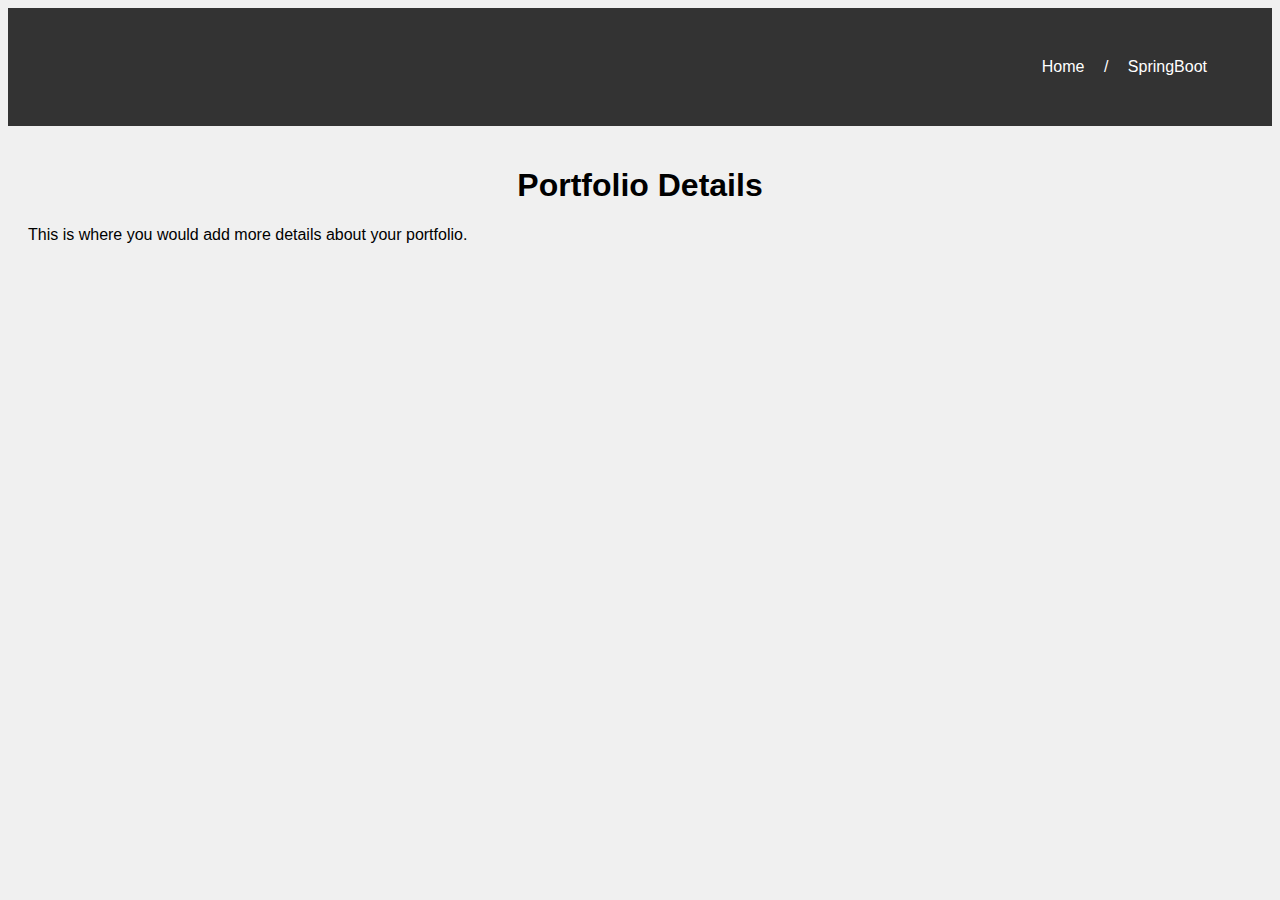
<file: iPortfolio/iPortfolio/springboot.html>
<!DOCTYPE html>
<html>
<head>
  <title>Portfolio Details</title>
<link rel="stylesheet" href="./course.css" />
</head>
<body>
  <nav>
    <ul>
      <li><a href="#">Home</a></li>
      <li>/</li>
      <li><a href="#">SpringBoot</a></li>
    </ul>
  </nav>

  <main>
    <h1>Portfolio Details</h1>
    <p>This is where you would add more details about your portfolio.</p>
  </main>
</body>
</html>
</file>
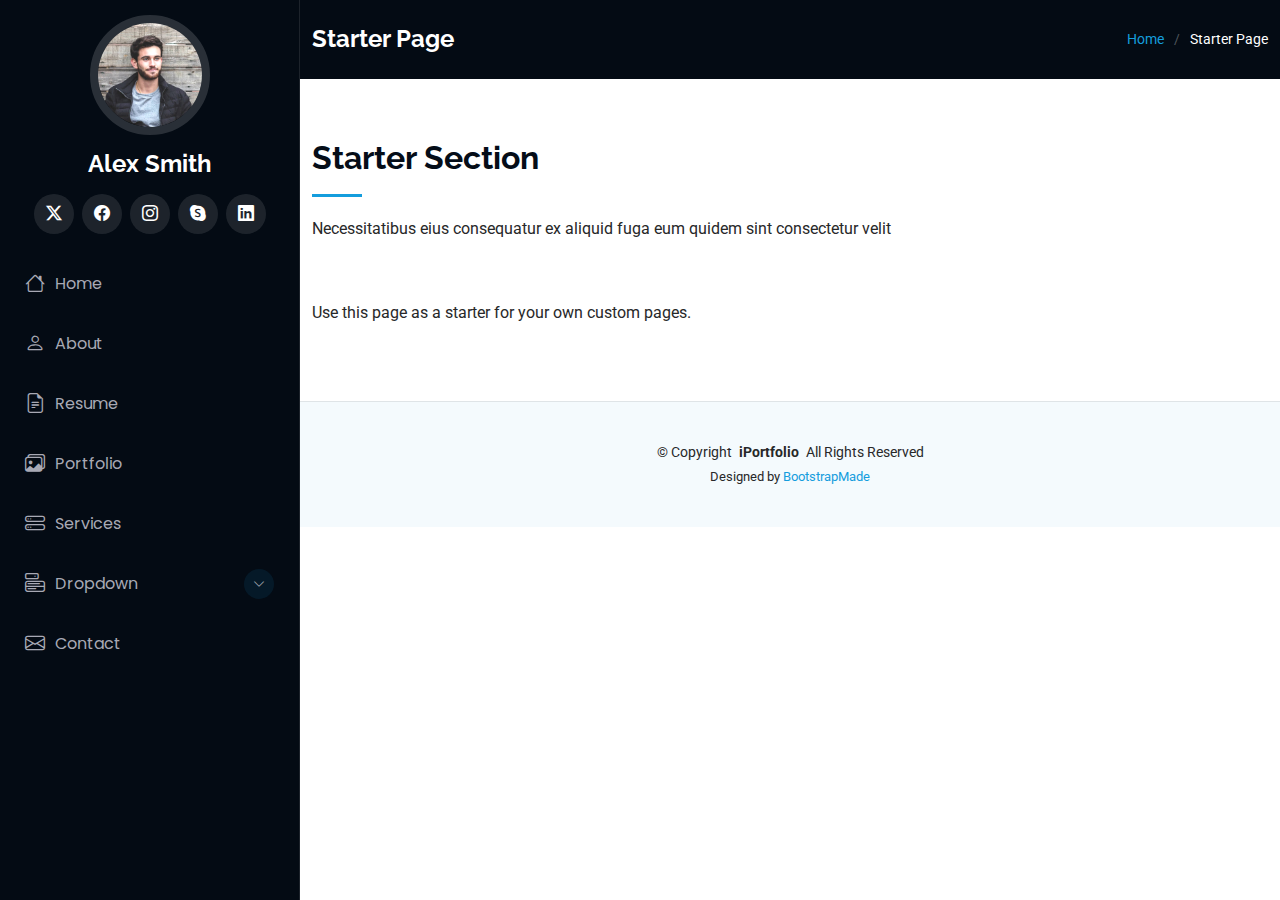
<file: iPortfolio/iPortfolio/starter-page.html>
<!DOCTYPE html>
<html lang="en">

<head>
  <meta charset="utf-8">
  <meta content="width=device-width, initial-scale=1.0" name="viewport">
  <title>Starter Page - iPortfolio Bootstrap Template</title>
  <meta content="" name="description">
  <meta content="" name="keywords">

  <!-- Favicons -->
  <link href="assets/img/favicon.png" rel="icon">
  <link href="assets/img/apple-touch-icon.png" rel="apple-touch-icon">

  <!-- Fonts -->
  <link href="https://fonts.googleapis.com" rel="preconnect">
  <link href="https://fonts.gstatic.com" rel="preconnect" crossorigin>
  <link href="https://fonts.googleapis.com/css2?family=Roboto:ital,wght@0,100;0,300;0,400;0,500;0,700;0,900;1,100;1,300;1,400;1,500;1,700;1,900&family=Poppins:ital,wght@0,100;0,200;0,300;0,400;0,500;0,600;0,700;0,800;0,900;1,100;1,200;1,300;1,400;1,500;1,600;1,700;1,800;1,900&family=Raleway:ital,wght@0,100;0,200;0,300;0,400;0,500;0,600;0,700;0,800;0,900;1,100;1,200;1,300;1,400;1,500;1,600;1,700;1,800;1,900&display=swap" rel="stylesheet">

  <!-- Vendor CSS Files -->
  <link href="assets/vendor/bootstrap/css/bootstrap.min.css" rel="stylesheet">
  <link href="assets/vendor/bootstrap-icons/bootstrap-icons.css" rel="stylesheet">
  <link href="assets/vendor/aos/aos.css" rel="stylesheet">
  <link href="assets/vendor/glightbox/css/glightbox.min.css" rel="stylesheet">
  <link href="assets/vendor/swiper/swiper-bundle.min.css" rel="stylesheet">

  <!-- Main CSS File -->
  <link href="assets/css/main.css" rel="stylesheet">

  <!-- =======================================================
  * Template Name: iPortfolio
  * Template URL: https://bootstrapmade.com/iportfolio-bootstrap-portfolio-websites-template/
  * Updated: Jun 29 2024 with Bootstrap v5.3.3
  * Author: BootstrapMade.com
  * License: https://bootstrapmade.com/license/
  ======================================================== -->
</head>

<body class="starter-page-page">

  <header id="header" class="header dark-background d-flex flex-column">
    <i class="header-toggle d-xl-none bi bi-list"></i>

    <div class="profile-img">
      <img src="assets/img/my-profile-img.jpg" alt="" class="img-fluid rounded-circle">
    </div>

    <a href="index.html" class="logo d-flex align-items-center justify-content-center">
      <!-- Uncomment the line below if you also wish to use an image logo -->
      <!-- <img src="assets/img/logo.png" alt=""> -->
      <h1 class="sitename">Alex Smith</h1>
    </a>

    <div class="social-links text-center">
      <a href="#" class="twitter"><i class="bi bi-twitter-x"></i></a>
      <a href="#" class="facebook"><i class="bi bi-facebook"></i></a>
      <a href="#" class="instagram"><i class="bi bi-instagram"></i></a>
      <a href="#" class="google-plus"><i class="bi bi-skype"></i></a>
      <a href="#" class="linkedin"><i class="bi bi-linkedin"></i></a>
    </div>

    <nav id="navmenu" class="navmenu">
      <ul>
        <li><a href="#hero"><i class="bi bi-house navicon"></i>Home</a></li>
        <li><a href="#about"><i class="bi bi-person navicon"></i> About</a></li>
        <li><a href="#resume"><i class="bi bi-file-earmark-text navicon"></i> Resume</a></li>
        <li><a href="#portfolio"><i class="bi bi-images navicon"></i> Portfolio</a></li>
        <li><a href="#services"><i class="bi bi-hdd-stack navicon"></i> Services</a></li>
        <li class="dropdown"><a href="#"><i class="bi bi-menu-button navicon"></i> <span>Dropdown</span> <i class="bi bi-chevron-down toggle-dropdown"></i></a>
          <ul>
            <li><a href="#">Dropdown 1</a></li>
            <li class="dropdown"><a href="#"><span>Deep Dropdown</span> <i class="bi bi-chevron-down toggle-dropdown"></i></a>
              <ul>
                <li><a href="#">Deep Dropdown 1</a></li>
                <li><a href="#">Deep Dropdown 2</a></li>
                <li><a href="#">Deep Dropdown 3</a></li>
                <li><a href="#">Deep Dropdown 4</a></li>
                <li><a href="#">Deep Dropdown 5</a></li>
              </ul>
            </li>
            <li><a href="#">Dropdown 2</a></li>
            <li><a href="#">Dropdown 3</a></li>
            <li><a href="#">Dropdown 4</a></li>
          </ul>
        </li>
        <li><a href="#contact"><i class="bi bi-envelope navicon"></i> Contact</a></li>
      </ul>
    </nav>

  </header>

  <main class="main">

    <!-- Page Title -->
    <div class="page-title dark-background">
      <div class="container d-lg-flex justify-content-between align-items-center">
        <h1 class="mb-2 mb-lg-0">Starter Page</h1>
        <nav class="breadcrumbs">
          <ol>
            <li><a href="index.html">Home</a></li>
            <li class="current">Starter Page</li>
          </ol>
        </nav>
      </div>
    </div><!-- End Page Title -->

    <!-- Starter Section Section -->
    <section id="starter-section" class="starter-section section">

      <!-- Section Title -->
      <div class="container section-title" data-aos="fade-up">
        <h2>Starter Section</h2>
        <p>Necessitatibus eius consequatur ex aliquid fuga eum quidem sint consectetur velit</p>
      </div><!-- End Section Title -->

      <div class="container" data-aos="fade-up">
        <p>Use this page as a starter for your own custom pages.</p>
      </div>

    </section><!-- /Starter Section Section -->

  </main>

  <footer id="footer" class="footer position-relative light-background">

    <div class="container">
      <div class="copyright text-center ">
        <p>© <span>Copyright</span> <strong class="px-1 sitename">iPortfolio</strong> <span>All Rights Reserved</span></p>
      </div>
      <div class="credits">
        <!-- All the links in the footer should remain intact. -->
        <!-- You can delete the links only if you've purchased the pro version. -->
        <!-- Licensing information: https://bootstrapmade.com/license/ -->
        <!-- Purchase the pro version with working PHP/AJAX contact form: [buy-url] -->
        Designed by <a href="https://bootstrapmade.com/">BootstrapMade</a>
      </div>
    </div>

  </footer>

  <!-- Scroll Top -->
  <a href="#" id="scroll-top" class="scroll-top d-flex align-items-center justify-content-center"><i class="bi bi-arrow-up-short"></i></a>

  <!-- Preloader -->
  <div id="preloader"></div>

  <!-- Vendor JS Files -->
  <script src="assets/vendor/bootstrap/js/bootstrap.bundle.min.js"></script>
  <script src="assets/vendor/php-email-form/validate.js"></script>
  <script src="assets/vendor/aos/aos.js"></script>
  <script src="assets/vendor/typed.js/typed.umd.js"></script>
  <script src="assets/vendor/purecounter/purecounter_vanilla.js"></script>
  <script src="assets/vendor/waypoints/noframework.waypoints.js"></script>
  <script src="assets/vendor/glightbox/js/glightbox.min.js"></script>
  <script src="assets/vendor/imagesloaded/imagesloaded.pkgd.min.js"></script>
  <script src="assets/vendor/isotope-layout/isotope.pkgd.min.js"></script>
  <script src="assets/vendor/swiper/swiper-bundle.min.js"></script>

  <!-- Main JS File -->
  <script src="assets/js/main.js"></script>

</body>

</html>
</file>
<file: iPortfolio/iPortfolio/course.css>
body {
    font-family: Arial, sans-serif;
    background-color: #f0f0f0;
  }
  
  nav {
    background-color: #333;
    color: #fff;
    padding: 50px;
    text-align: right;
  }
  
  nav ul {
    list-style: none;
    margin: 0;
    padding: 0;
  }
  
  nav li {
    display: inline-block;
    margin-right: 15px;
  }

  nav a {
    text-decoration: none;
    color: #fff;
  }
  
  main {
    padding: 20px;
  }
  
  h1 {
    text-align: center;
  }
  .duration ul {
    border: 1px solid black;
    list-style: none;
    padding: 30px;
    margin: 0;
    display: inline-block;
    margin-left: 10px;
    background-color: gray;
  }

  .duration li {
    padding: 5px;
    margin-bottom: 5px;
    color: #fff;
  }
</file>
<file: iPortfolio/iPortfolio/assets/css/main.css>
/**
* Template Name: iPortfolio
* Template URL: https://bootstrapmade.com/iportfolio-bootstrap-portfolio-websites-template/
* Updated: Jun 29 2024 with Bootstrap v5.3.3
* Author: BootstrapMade.com
* License: https://bootstrapmade.com/license/
*/

/*--------------------------------------------------------------
# Font & Color Variables
# Help: https://bootstrapmade.com/color-system/
--------------------------------------------------------------*/
/* Fonts */
:root {
  --default-font: "Roboto",  system-ui, -apple-system, "Segoe UI", Roboto, "Helvetica Neue", Arial, "Noto Sans", "Liberation Sans", sans-serif, "Apple Color Emoji", "Segoe UI Emoji", "Segoe UI Symbol", "Noto Color Emoji";
  --heading-font: "Raleway",  sans-serif;
  --nav-font: "Poppins",  sans-serif;
}

/* Global Colors - The following color variables are used throughout the website. Updating them here will change the color scheme of the entire website */
:root { 
  --background-color: #ffffff; /* Background color for the entire website, including individual sections */
  --default-color: #272829; /* Default color used for the majority of the text content across the entire website */
  --heading-color: #050d18; /* Color for headings, subheadings and title throughout the website */
  --accent-color: #149ddd; /* Accent color that represents your brand on the website. It's used for buttons, links, and other elements that need to stand out */
  --surface-color: #ffffff; /* The surface color is used as a background of boxed elements within sections, such as cards, icon boxes, or other elements that require a visual separation from the global background. */
  --contrast-color: #ffffff; /* Contrast color for text, ensuring readability against backgrounds of accent, heading, or default colors. */
}

/* Nav Menu Colors - The following color variables are used specifically for the navigation menu. They are separate from the global colors to allow for more customization options */
:root {
  --nav-color: #a8a9b4;  /* The default color of the main navmenu links */
  --nav-hover-color: #ffffff; /* Applied to main navmenu links when they are hovered over or active */
  --nav-mobile-background-color: #040b14; /* Used as the background color for mobile navigation menu */
  --nav-dropdown-background-color: #040b14; /* Used as the background color for dropdown items that appear when hovering over primary navigation items */
  --nav-dropdown-color: #a8a9b4; /* Used for navigation links of the dropdown items in the navigation menu. */
  --nav-dropdown-hover-color: #ffffff; /* Similar to --nav-hover-color, this color is applied to dropdown navigation links when they are hovered over. */
}

/* Color Presets - These classes override global colors when applied to any section or element, providing reuse of the sam color scheme. */

.light-background {
  --background-color: #f4fafd;
  --surface-color: #ffffff;
}

.dark-background {
  --background-color: #040b14;
  --default-color: #ffffff;
  --heading-color: #ffffff;
  --surface-color: #151f2b;
  --contrast-color: #ffffff;
}

/* Smooth scroll */
:root {
  scroll-behavior: smooth;
}

/*--------------------------------------------------------------
# General Styling & Shared Classes
--------------------------------------------------------------*/
body {
  color: var(--default-color);
  background-color: var(--background-color);
  font-family: var(--default-font);
}

a {
  color: var(--accent-color);
  text-decoration: none;
  transition: 0.3s;
}

a:hover {
  color: color-mix(in srgb, var(--accent-color), transparent 25%);
  text-decoration: none;
}

h1,
h2,
h3,
h4,
h5,
h6 {
  color: var(--heading-color);
  font-family: var(--heading-font);
}

/* PHP Email Form Messages
------------------------------*/
.php-email-form .error-message {
  display: none;
  background: #df1529;
  color: #ffffff;
  text-align: left;
  padding: 15px;
  margin-bottom: 24px;
  font-weight: 600;
}

.php-email-form .sent-message {
  display: none;
  color: #ffffff;
  background: #059652;
  text-align: center;
  padding: 15px;
  margin-bottom: 24px;
  font-weight: 600;
}

.php-email-form .loading {
  display: none;
  background: var(--surface-color);
  text-align: center;
  padding: 15px;
  margin-bottom: 24px;
}

.php-email-form .loading:before {
  content: "";
  display: inline-block;
  border-radius: 50%;
  width: 24px;
  height: 24px;
  margin: 0 10px -6px 0;
  border: 3px solid var(--accent-color);
  border-top-color: var(--surface-color);
  animation: php-email-form-loading 1s linear infinite;
}

@keyframes php-email-form-loading {
  0% {
    transform: rotate(0deg);
  }

  100% {
    transform: rotate(360deg);
  }
}

/*--------------------------------------------------------------
# Global Header
--------------------------------------------------------------*/
.header {
  color: var(--default-color);
  background-color: var(--background-color);
  position: fixed;
  top: 0;
  left: 0;
  bottom: 0;
  padding: 0 15px;
  width: 300px;
  transition: all ease-in-out 0.3s;
  overflow-y: auto;
  z-index: 997;
  border-right: 1px solid color-mix(in srgb, var(--default-color), transparent 90%);
}

.header .profile-img img {
  margin: 15px auto;
  display: block;
  width: 120px;
  border: 8px solid color-mix(in srgb, var(--default-color), transparent 85%);
}

.header .logo {
  line-height: 1;
  margin-bottom: 15px;
}

.header .logo img {
  max-height: 32px;
  margin-right: 8px;
}

.header .logo h1 {
  font-size: 24px;
  margin: 0;
  font-weight: 700;
  color: var(--heading-color);
}

.header .social-links {
  margin: 0 0 20px 0;
}

.header .social-links a {
  font-size: 16px;
  display: inline-flex;
  align-items: center;
  justify-content: center;
  background: color-mix(in srgb, var(--default-color), transparent 90%);
  color: var(--default-color);
  margin: 0 2px;
  border-radius: 50%;
  text-align: center;
  width: 40px;
  height: 40px;
  transition: 0.3s;
}

.header .social-links a:hover {
  color: var(--contrast-color);
  background: var(--accent-color);
}

@media (min-width: 1200px) {

  .header~main,
  .header~#footer {
    margin-left: 300px;
  }
}

@media (max-width: 1199px) {
  .header {
    left: -100%;
  }
}

.header.header-show {
  left: 0;
}

.header .header-toggle {
  color: var(--contrast-color);
  background-color: var(--accent-color);
  font-size: 22px;
  display: flex;
  align-items: center;
  justify-content: center;
  width: 40px;
  height: 40px;
  border-radius: 50%;
  cursor: pointer;
  position: fixed;
  top: 15px;
  right: 15px;
  z-index: 9999;
  transition: background-color 0.3s;
}

.header .header-toggle:hover {
  color: var(--contrast-color);
  background-color: color-mix(in srgb, var(--accent-color) 90%, white 15%);
}

/*--------------------------------------------------------------
# Navigation Menu
--------------------------------------------------------------*/
.mobile-nav-toggle {
  display: none;
}

.navmenu {
  padding: 0;
  z-index: 9997;
}

.navmenu ul {
  list-style: none;
  padding: 0 0 20px 0;
  margin: 0;
}

.navmenu a,
.navmenu a:focus {
  color: var(--nav-color);
  padding: 15px 10px;
  font-family: var(--nav-font);
  font-size: 16px;
  font-weight: 400;
  display: flex;
  align-items: center;
  white-space: nowrap;
  transition: 0.3s;
  width: 100%;
}

.navmenu a .navicon,
.navmenu a:focus .navicon {
  font-size: 20px;
  margin-right: 10px;
}

.navmenu a .toggle-dropdown,
.navmenu a:focus .toggle-dropdown {
  font-size: 12px;
  line-height: 0;
  margin-left: auto;
  width: 30px;
  height: 30px;
  display: flex;
  align-items: center;
  justify-content: center;
  border-radius: 50%;
  transition: 0.3s;
  flex-shrink: 0;
  background-color: color-mix(in srgb, var(--accent-color), transparent 90%);
}

.navmenu a .toggle-dropdown:hover,
.navmenu a:focus .toggle-dropdown:hover {
  background-color: var(--accent-color);
  color: var(--contrast-color);
}

.navmenu a:hover,
.navmenu .active,
.navmenu .active:focus {
  color: var(--nav-hover-color);
}

.navmenu a:hover .navicon,
.navmenu .active .navicon,
.navmenu .active:focus .navicon {
  color: var(--accent-color);
}

.navmenu .active .toggle-dropdown,
.navmenu .active:focus .toggle-dropdown {
  background-color: var(--accent-color);
  color: var(--contrast-color);
  transform: rotate(180deg);
}

.navmenu .dropdown {
  display: block;
}

.navmenu .dropdown a,
.navmenu .dropdown a:focus {
  color: --nav-dropdown-color;
}

.navmenu .dropdown a:hover,
.navmenu .dropdown .active,
.navmenu .dropdown .active:focus {
  color: var(--nav-dropdown-hover-color);
}

.navmenu .dropdown ul {
  position: static;
  display: none;
  z-index: 99;
  padding: 5px 10px;
  margin: 5px 10px;
  background-color: var(--nav-dropdown-background-color);
  border: 1px solid color-mix(in srgb, var(--default-color), transparent 90%);
  box-shadow: none;
  transition: all 0.5s ease-in-out;
}

.navmenu .dropdown ul ul {
  background-color: rgba(33, 37, 41, 0.1);
}

.navmenu .dropdown>.dropdown-active {
  display: block;
  background-color: rgba(33, 37, 41, 0.03);
}

/*--------------------------------------------------------------
# Global Footer
--------------------------------------------------------------*/
.footer {
  color: var(--default-color);
  background-color: var(--background-color);
  font-size: 14px;
  padding: 40px 0;
  position: relative;
  border-top: 1px solid color-mix(in srgb, var(--default-color), transparent 90%);
}

.footer .copyright p {
  margin-bottom: 0;
}

.footer .credits {
  margin-top: 4px;
  font-size: 13px;
  text-align: center;
}

/*--------------------------------------------------------------
# Preloader
--------------------------------------------------------------*/
#preloader {
  position: fixed;
  inset: 0;
  z-index: 999999;
  overflow: hidden;
  background: var(--background-color);
  transition: all 0.6s ease-out;
}

#preloader:before {
  content: "";
  position: fixed;
  top: calc(50% - 30px);
  left: calc(50% - 30px);
  border: 6px solid #ffffff;
  border-color: var(--accent-color) transparent var(--accent-color) transparent;
  border-radius: 50%;
  width: 60px;
  height: 60px;
  animation: animate-preloader 1.5s linear infinite;
}

@keyframes animate-preloader {
  0% {
    transform: rotate(0deg);
  }

  100% {
    transform: rotate(360deg);
  }
}

/*--------------------------------------------------------------
# Scroll Top Button
--------------------------------------------------------------*/
.scroll-top {
  position: fixed;
  visibility: hidden;
  opacity: 0;
  right: 15px;
  bottom: -15px;
  z-index: 99999;
  background-color: var(--accent-color);
  width: 44px;
  height: 44px;
  border-radius: 50px;
  transition: all 0.4s;
}

.scroll-top i {
  font-size: 24px;
  color: var(--contrast-color);
  line-height: 0;
}

.scroll-top:hover {
  background-color: color-mix(in srgb, var(--accent-color), transparent 20%);
  color: var(--contrast-color);
}

.scroll-top.active {
  visibility: visible;
  opacity: 1;
  bottom: 15px;
}

/*--------------------------------------------------------------
# Disable aos animation delay on mobile devices
--------------------------------------------------------------*/
@media screen and (max-width: 768px) {
  [data-aos-delay] {
    transition-delay: 0 !important;
  }
}

/*--------------------------------------------------------------
# Global Page Titles & Breadcrumbs
--------------------------------------------------------------*/
.page-title {
  color: var(--default-color);
  background-color: var(--background-color);
  padding: 25px 0;
  position: relative;
}

.page-title h1 {
  font-size: 24px;
  font-weight: 700;
}

.page-title .breadcrumbs ol {
  display: flex;
  flex-wrap: wrap;
  list-style: none;
  padding: 0;
  margin: 0;
  font-size: 14px;
  font-weight: 400;
}

.page-title .breadcrumbs ol li+li {
  padding-left: 10px;
}

.page-title .breadcrumbs ol li+li::before {
  content: "/";
  display: inline-block;
  padding-right: 10px;
  color: color-mix(in srgb, var(--default-color), transparent 70%);
}

/*--------------------------------------------------------------
# Global Sections
--------------------------------------------------------------*/
section,
.section {
  color: var(--default-color);
  background-color: var(--background-color);
  padding: 60px 0;
  overflow: clip;
}

/*--------------------------------------------------------------
# Global Section Titles
--------------------------------------------------------------*/
.section-title {
  padding-bottom: 60px;
  position: relative;
}

.section-title h2 {
  font-size: 32px;
  font-weight: 700;
  margin-bottom: 20px;
  padding-bottom: 20px;
  position: relative;
}

.section-title h2:after {
  content: "";
  position: absolute;
  display: block;
  width: 50px;
  height: 3px;
  background: var(--accent-color);
  left: 0;
  bottom: 0;
}

.section-title p {
  margin-bottom: 0;
}

/*--------------------------------------------------------------
# Hero Section
--------------------------------------------------------------*/
.hero {
  width: 100%;
  min-height: 100vh;
  position: relative;
  padding: 80px 0;
  display: flex;
  align-items: center;
  justify-content: center;
}

.hero img {
  position: absolute;
  inset: 0;
  display: block;
  width: 100%;
  height: 100%;
  object-fit: cover;
  z-index: 1;
}

.hero:before {
  content: "";
  background: color-mix(in srgb, var(--background-color), transparent 70%);
  position: absolute;
  inset: 0;
  z-index: 2;
}

.hero .container {
  position: relative;
  z-index: 3;
}

.hero h2 {
  margin: 0;
  font-size: 64px;
  font-weight: 700;
}

.hero p {
  margin: 5px 0 0 0;
  font-size: 26px;
}

.hero p span {
  letter-spacing: 1px;
  border-bottom: 2px solid var(--accent-color);
}

.hero .social-links {
  margin-top: 25px;
}

.hero .social-links a {
  font-size: 24px;
  display: inline-block;
  color: color-mix(in srgb, var(--default-color), transparent 50%);
  line-height: 1;
  margin-right: 20px;
  transition: 0.3s;
}

.hero .social-links a:hover {
  color: var(--accent-color);
}

@media (max-width: 768px) {
  .hero h2 {
    font-size: 32px;
  }

  .hero p {
    font-size: 20px;
  }
}

/*--------------------------------------------------------------
# About Section
--------------------------------------------------------------*/
.about .content h2 {
  font-weight: 700;
  font-size: 24px;
}

.about .content ul {
  list-style: none;
  padding: 0;
}

.about .content ul li {
  margin-bottom: 20px;
  display: flex;
  align-items: center;
}

.about .content ul strong {
  margin-right: 10px;
}

.about .content ul i {
  font-size: 16px;
  margin-right: 5px;
  color: var(--accent-color);
  line-height: 0;
}

/*--------------------------------------------------------------
# Stats Section
--------------------------------------------------------------*/
.stats .stats-item {
  padding: 30px;
  width: 100%;
}

.stats .stats-item i {
  color: var(--accent-color);
  display: block;
  font-size: 44px;
  float: left;
  line-height: 0;
}

.stats .stats-item .purecounter {
  color: var(--heading-color);
  font-size: 48px;
  line-height: 40px;
  display: block;
  font-weight: 700;
  margin-left: 60px;
}

.stats .stats-item p {
  color: color-mix(in srgb, var(--default-color), transparent 40%);
  padding: 15px 0 0 0;
  margin: 0 0 0 60px;
  font-family: var(--heading-font);
  font-size: 14px;
}

/*--------------------------------------------------------------
# Skills Section
--------------------------------------------------------------*/
.skills .progress {
  height: 60px;
  display: block;
  background: none;
  border-radius: 0;
}

.skills .progress .skill {
  color: var(--heading-color);
  padding: 0;
  margin: 0 0 6px 0;
  text-transform: uppercase;
  display: block;
  font-weight: 600;
  font-family: var(--heading-font);
}

.skills .progress .skill .val {
  float: right;
  font-style: normal;
}

.skills .progress-bar-wrap {
  background: color-mix(in srgb, var(--default-color), transparent 90%);
  height: 10px;
}

.skills .progress-bar {
  width: 1px;
  height: 10px;
  transition: 0.9s;
  background-color: var(--accent-color);
}

/*--------------------------------------------------------------
# Resume Section
--------------------------------------------------------------*/
.resume .resume-title {
  color: var(--heading-color);
  font-size: 26px;
  font-weight: 700;
  margin-top: 20px;
  margin-bottom: 20px;
}

.resume .resume-item {
  padding: 0 0 20px 20px;
  margin-top: -2px;
  border-left: 2px solid var(--accent-color);
  position: relative;
}

.resume .resume-item h4 {
  line-height: 18px;
  font-size: 18px;
  font-weight: 600;
  text-transform: uppercase;
  color: color-mix(in srgb, var(--default-color), transparent 20%);
  margin-bottom: 10px;
}

.resume .resume-item h5 {
  font-size: 16px;
  padding: 5px 15px;
  display: inline-block;
  font-weight: 600;
  margin-bottom: 10px;
}

.resume .resume-item ul {
  padding-left: 20px;
}

.resume .resume-item ul li {
  padding-bottom: 10px;
}

.resume .resume-item:last-child {
  padding-bottom: 0;
}

.resume .resume-item::before {
  content: "";
  position: absolute;
  width: 16px;
  height: 16px;
  border-radius: 50px;
  left: -9px;
  top: 0;
  background: var(--background-color);
  border: 2px solid var(--accent-color);
}

/*--------------------------------------------------------------
# Portfolio Section
--------------------------------------------------------------*/
.portfolio .portfolio-filters {
  padding: 0;
  margin: 0 auto 20px auto;
  list-style: none;
  text-align: center;
}

.portfolio .portfolio-filters li {
  cursor: pointer;
  display: inline-block;
  padding: 0;
  font-size: 14px;
  font-weight: 400;
  margin: 0 10px;
  line-height: 1;
  text-transform: uppercase;
  margin-bottom: 10px;
  transition: all 0.3s ease-in-out;
}

.portfolio .portfolio-filters li:hover,
.portfolio .portfolio-filters li.filter-active {
  color: var(--accent-color);
}

.portfolio .portfolio-filters li:first-child {
  margin-left: 0;
}

.portfolio .portfolio-filters li:last-child {
  margin-right: 0;
}

@media (max-width: 575px) {
  .portfolio .portfolio-filters li {
    font-size: 14px;
    margin: 0 5px;
  }
}

.portfolio .portfolio-content {
  position: relative;
  overflow: hidden;
}

.portfolio .portfolio-content img {
  transition: 0.3s;
}

.portfolio .portfolio-content .portfolio-info {
  opacity: 0;
  position: absolute;
  inset: 0;
  z-index: 3;
  transition: all ease-in-out 0.3s;
  background: rgba(0, 0, 0, 0.6);
  padding: 15px;
}

.portfolio .portfolio-content .portfolio-info h4 {
  font-size: 14px;
  padding: 5px 10px;
  font-weight: 400;
  color: #ffffff;
  display: inline-block;
  background-color: var(--accent-color);
}

.portfolio .portfolio-content .portfolio-info p {
  position: absolute;
  bottom: 10px;
  text-align: center;
  display: inline-block;
  left: 0;
  right: 0;
  font-size: 16px;
  font-weight: 600;
  color: rgba(255, 255, 255, 0.8);
}

.portfolio .portfolio-content .portfolio-info .preview-link,
.portfolio .portfolio-content .portfolio-info .details-link {
  position: absolute;
  left: calc(50% - 40px);
  font-size: 26px;
  top: calc(50% - 14px);
  color: #fff;
  transition: 0.3s;
  line-height: 1.2;
}

.portfolio .portfolio-content .portfolio-info .preview-link:hover,
.portfolio .portfolio-content .portfolio-info .details-link:hover {
  color: var(--accent-color);
}

.portfolio .portfolio-content .portfolio-info .details-link {
  left: 50%;
  font-size: 34px;
  line-height: 0;
}

.portfolio .portfolio-content:hover .portfolio-info {
  opacity: 1;
}

.portfolio .portfolio-content:hover img {
  transform: scale(1.1);
}

/*--------------------------------------------------------------
# Services Section
--------------------------------------------------------------*/
.services .service-item {
  position: relative;
}

.services .service-item .icon {
  background: var(--accent-color);
  display: flex;
  align-items: center;
  justify-content: center;
  width: 54px;
  height: 54px;
  border-radius: 50%;
  transition: 0.5s;
  border: 1px solid var(--accent-color);
  margin-right: 20px;
}

.services .service-item .icon i {
  color: var(--contrast-color);
  font-size: 24px;
  line-height: 0;
}

.services .service-item:hover .icon {
  background: var(--surface-color);
}

.services .service-item:hover .icon i {
  color: var(--accent-color);
}

.services .service-item .title {
  font-weight: 700;
  margin-bottom: 15px;
  font-size: 18px;
}

.services .service-item .title a {
  color: var(--heading-color);
}

.services .service-item .title a:hover {
  color: var(--accent-color);
}

.services .service-item .description {
  line-height: 24px;
  font-size: 14px;
}

/*--------------------------------------------------------------
# Testimonials Section
--------------------------------------------------------------*/
.testimonials .testimonials-carousel,
.testimonials .testimonials-slider {
  overflow: hidden;
}

.testimonials .testimonial-item {
  box-sizing: content-box;
  text-align: center;
  min-height: 320px;
}

.testimonials .testimonial-item .testimonial-img {
  width: 90px;
  border-radius: 50%;
  margin: 0 auto;
}

.testimonials .testimonial-item h3 {
  font-size: 18px;
  font-weight: bold;
  margin: 10px 0 5px 0;
}

.testimonials .testimonial-item h4 {
  font-size: 14px;
  color: color-mix(in srgb, var(--default-color), transparent 20%);
  margin: 0;
}

.testimonials .testimonial-item .quote-icon-left,
.testimonials .testimonial-item .quote-icon-right {
  color: color-mix(in srgb, var(--accent-color), transparent 40%);
  font-size: 26px;
  line-height: 0;
}

.testimonials .testimonial-item .quote-icon-left {
  display: inline-block;
  left: -5px;
  position: relative;
}

.testimonials .testimonial-item .quote-icon-right {
  display: inline-block;
  right: -5px;
  position: relative;
  top: 10px;
  transform: scale(-1, -1);
}

.testimonials .testimonial-item p {
  font-style: italic;
  margin: 0 15px 15px 15px;
  padding: 20px;
  background-color: var(--surface-color);
  position: relative;
  margin-bottom: 35px;
  border-radius: 6px;
  box-shadow: 0px 2px 15px rgba(0, 0, 0, 0.1);
}

.testimonials .testimonial-item p::after {
  content: "";
  width: 0;
  height: 0;
  border-top: 20px solid var(--surface-color);
  border-right: 20px solid transparent;
  border-left: 20px solid transparent;
  position: absolute;
  bottom: -20px;
  left: calc(50% - 20px);
}

.testimonials .swiper-wrapper {
  height: auto;
}

.testimonials .swiper-pagination {
  margin-top: 40px;
  position: relative;
}

.testimonials .swiper-pagination .swiper-pagination-bullet {
  width: 12px;
  height: 12px;
  background-color: var(--background-color);
  opacity: 1;
  border: 1px solid var(--accent-color);
}

.testimonials .swiper-pagination .swiper-pagination-bullet-active {
  background-color: var(--accent-color);
}

/*--------------------------------------------------------------
# Contact Section
--------------------------------------------------------------*/
.contact .info-wrap {
  background-color: var(--surface-color);
  box-shadow: 0px 0px 20px rgba(0, 0, 0, 0.1);
  padding: 30px;
}

@media (max-width: 575px) {
  .contact .info-wrap {
    padding: 20px;
  }
}

.contact .info-item {
  margin-bottom: 40px;
}

.contact .info-item i {
  font-size: 20px;
  color: var(--accent-color);
  background: color-mix(in srgb, var(--accent-color), transparent 92%);
  width: 44px;
  height: 44px;
  display: flex;
  justify-content: center;
  align-items: center;
  border-radius: 50px;
  transition: all 0.3s ease-in-out;
  margin-right: 15px;
}

.contact .info-item h3 {
  padding: 0;
  font-size: 18px;
  font-weight: 700;
  margin-bottom: 5px;
}

.contact .info-item p {
  padding: 0;
  margin-bottom: 0;
  font-size: 14px;
}

.contact .info-item:hover i {
  background: var(--accent-color);
  color: var(--contrast-color);
}

.contact .php-email-form {
  background-color: var(--surface-color);
  height: 100%;
  padding: 30px;
  box-shadow: 0px 0px 20px rgba(0, 0, 0, 0.1);
}

@media (max-width: 575px) {
  .contact .php-email-form {
    padding: 20px;
  }
}

.contact .php-email-form input[type=text],
.contact .php-email-form input[type=email],
.contact .php-email-form textarea {
  font-size: 14px;
  padding: 10px 15px;
  box-shadow: none;
  border-radius: 0;
  color: var(--default-color);
  background-color: var(--surface-color);
  border-color: color-mix(in srgb, var(--default-color), transparent 80%);
}

.contact .php-email-form input[type=text]:focus,
.contact .php-email-form input[type=email]:focus,
.contact .php-email-form textarea:focus {
  border-color: var(--accent-color);
}

.contact .php-email-form input[type=text]::placeholder,
.contact .php-email-form input[type=email]::placeholder,
.contact .php-email-form textarea::placeholder {
  color: color-mix(in srgb, var(--default-color), transparent 70%);
}

.contact .php-email-form button[type=submit] {
  color: var(--contrast-color);
  background: var(--accent-color);
  border: 0;
  padding: 10px 30px;
  transition: 0.4s;
  border-radius: 50px;
}

.contact .php-email-form button[type=submit]:hover {
  background: color-mix(in srgb, var(--accent-color), transparent 25%);
}

/*--------------------------------------------------------------
# Portfolio Details Section
--------------------------------------------------------------*/
.portfolio-details .portfolio-details-slider img {
  width: 100%;
}

.portfolio-details .portfolio-details-slider .swiper-pagination {
  margin-top: 20px;
  position: relative;
}

.portfolio-details .portfolio-details-slider .swiper-pagination .swiper-pagination-bullet {
  width: 12px;
  height: 12px;
  background-color: color-mix(in srgb, var(--default-color), transparent 85%);
  opacity: 1;
}

.portfolio-details .portfolio-details-slider .swiper-pagination .swiper-pagination-bullet-active {
  background-color: var(--accent-color);
}

.portfolio-details .portfolio-info {
  padding: 30px;
  box-shadow: 0px 0 30px rgba(0, 0, 0, 0.1);
}

.portfolio-details .portfolio-info h3 {
  font-size: 22px;
  font-weight: 700;
  margin-bottom: 20px;
  padding-bottom: 20px;
  border-bottom: 1px solid color-mix(in srgb, var(--default-color), transparent 85%);
}

.portfolio-details .portfolio-info ul {
  list-style: none;
  padding: 0;
  font-size: 15px;
}

.portfolio-details .portfolio-info ul li+li {
  margin-top: 10px;
}

.portfolio-details .portfolio-description {
  padding-top: 30px;
}

.portfolio-details .portfolio-description h2 {
  font-size: 26px;
  font-weight: 700;
  margin-bottom: 20px;
}

.portfolio-details .portfolio-description p {
  padding: 0;
  color: color-mix(in srgb, var(--default-color), transparent 30%);
}

/*--------------------------------------------------------------
# Service Details Section
--------------------------------------------------------------*/
.service-details .services-list {
  padding: 10px 30px;
  border: 1px solid color-mix(in srgb, var(--default-color), transparent 90%);
  margin-bottom: 20px;
}

.service-details .services-list a {
  display: block;
  line-height: 1;
  padding: 8px 0 8px 15px;
  border-left: 3px solid color-mix(in srgb, var(--default-color), transparent 70%);
  margin: 20px 0;
  color: color-mix(in srgb, var(--default-color), transparent 20%);
  transition: 0.3s;
}

.service-details .services-list a.active {
  color: var(--heading-color);
  font-weight: 700;
  border-color: var(--accent-color);
}

.service-details .services-list a:hover {
  border-color: var(--accent-color);
}

.service-details .services-img {
  margin-bottom: 20px;
}

.service-details h3 {
  font-size: 26px;
  font-weight: 700;
}

.service-details h4 {
  font-size: 20px;
  font-weight: 700;
}

.service-details p {
  font-size: 15px;
}

.service-details ul {
  list-style: none;
  padding: 0;
  font-size: 15px;
}

.service-details ul li {
  padding: 5px 0;
  display: flex;
  align-items: center;
}

.service-details ul i {
  font-size: 20px;
  margin-right: 8px;
  color: var(--accent-color);
}

/*--------------------------------------------------------------
# Starter Section Section
--------------------------------------------------------------*/
.starter-section {
  /* Add your styles here */
}
</file>
